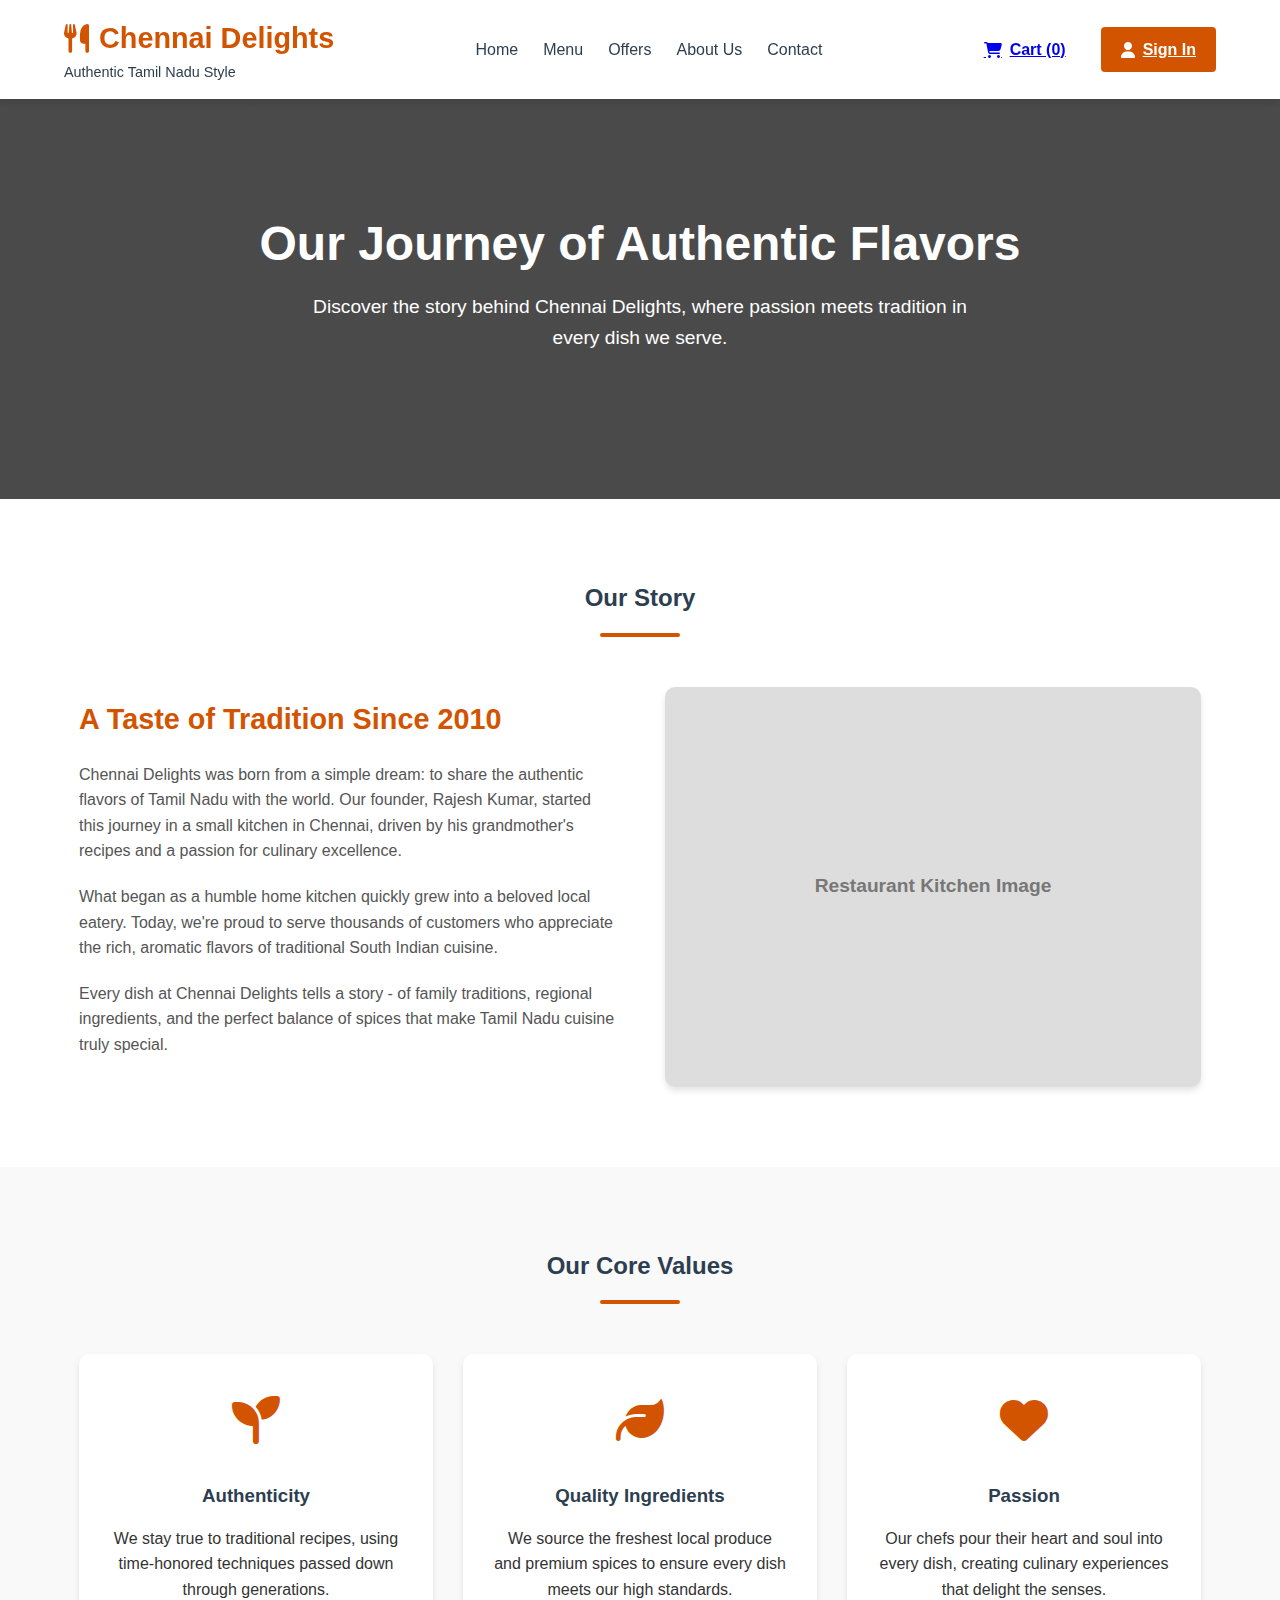
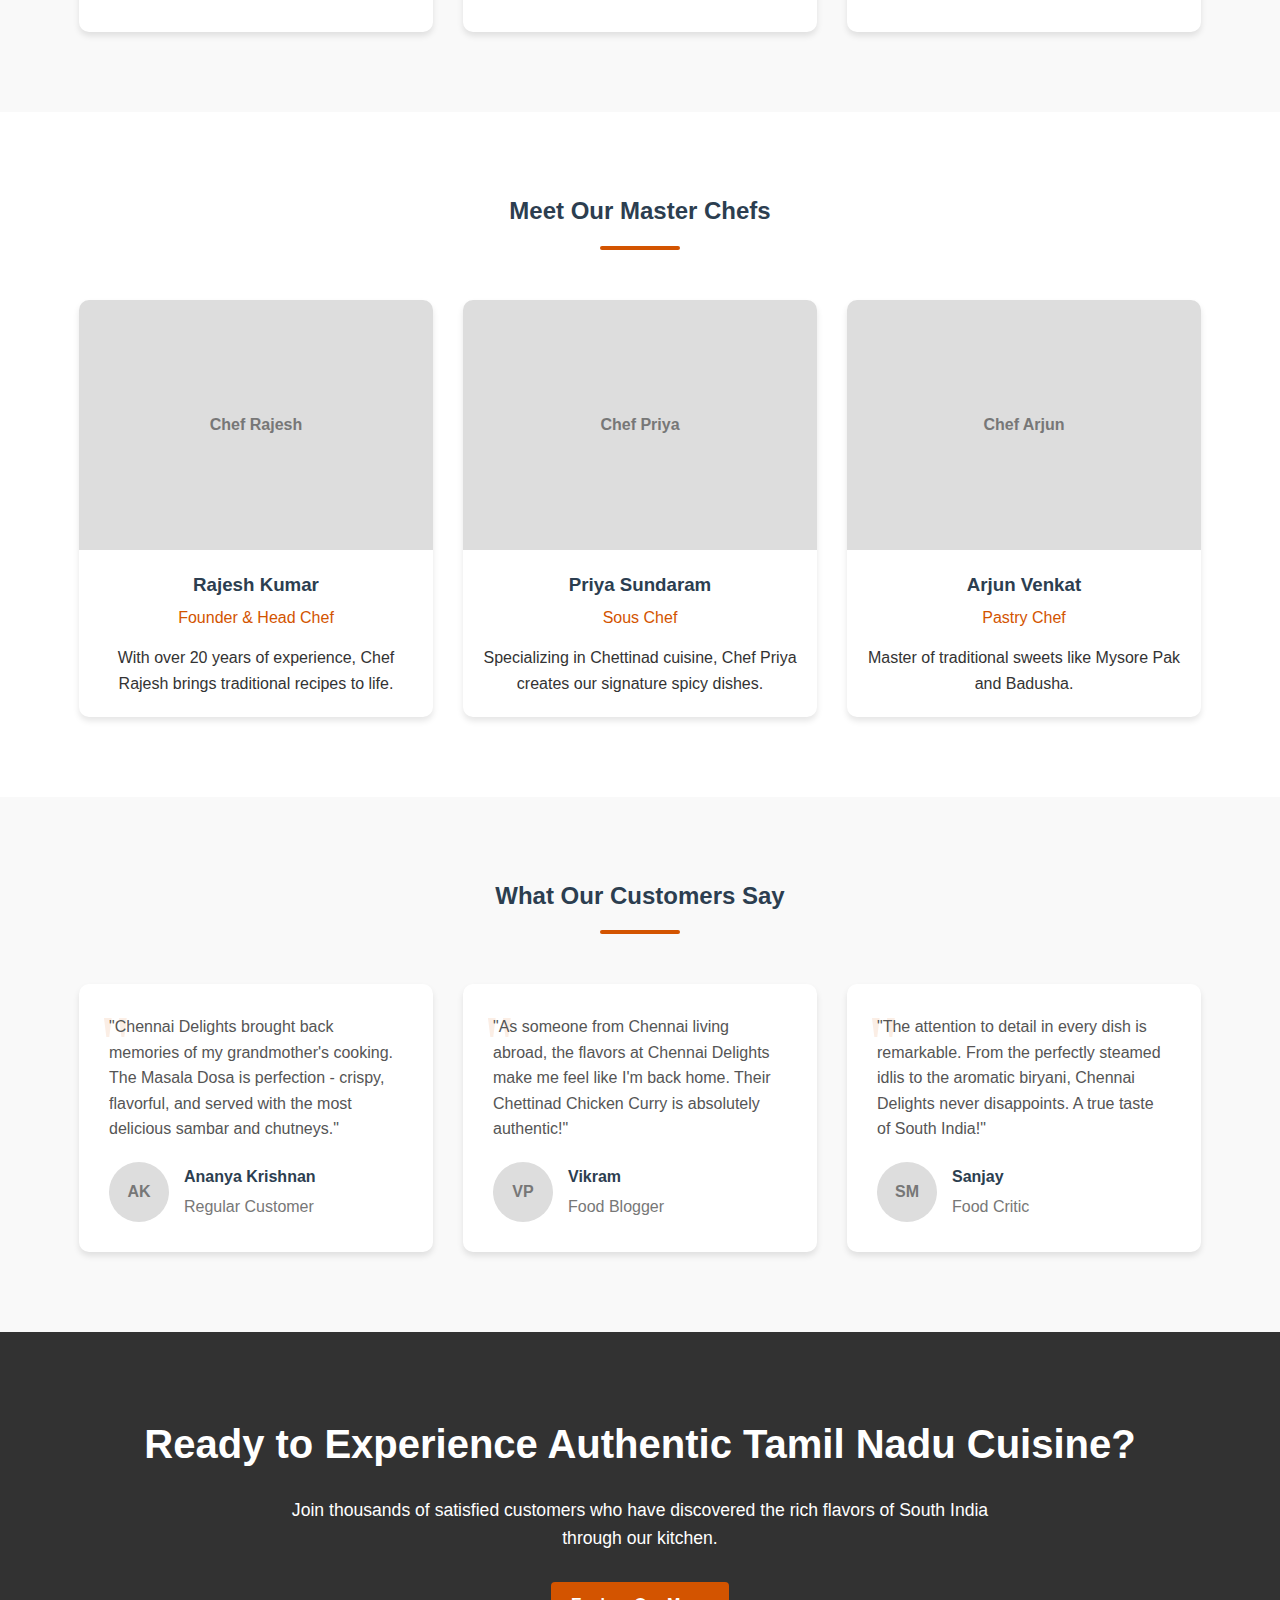
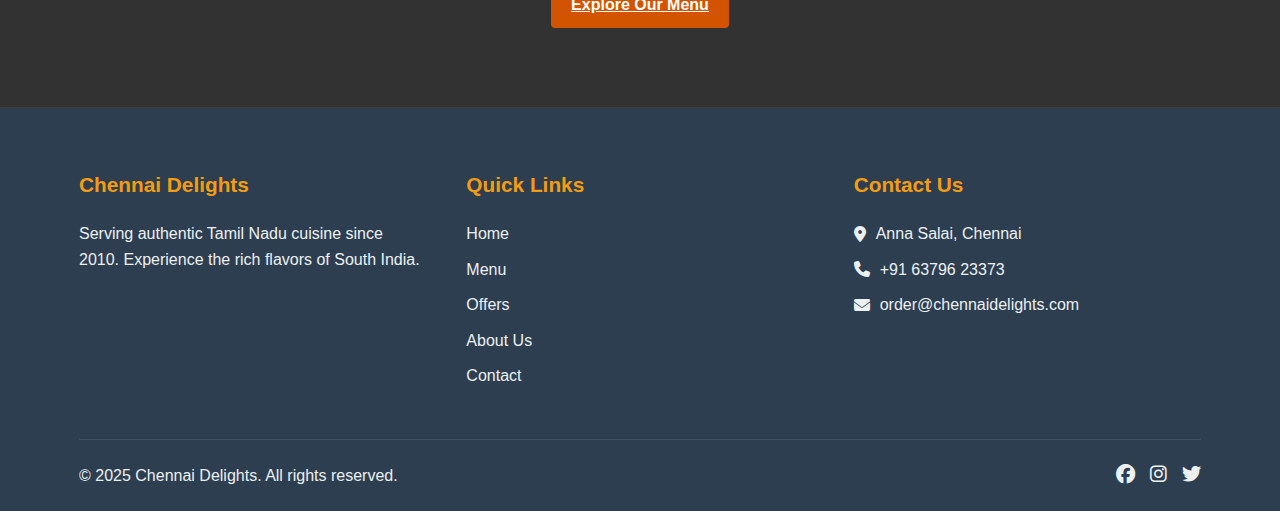
<file: delivery app/about/about.html>
<!DOCTYPE html>
<html lang="en">
<head>
    <meta charset="UTF-8">
    <meta name="viewport" content="width=device-width, initial-scale=1.0">
    <title>About Us - Chennai Delights</title>
    <link rel="stylesheet" href="https://cdnjs.cloudflare.com/ajax/libs/font-awesome/6.4.0/css/all.min.css">
    <style>
        /* Global Styles */
        :root {
            --primary-color: #d35400;
            --secondary-color: #e67e22;
            --accent-color: #f39c12;
            --dark-color: #2c3e50;
            --light-color: #ecf0f1;
            --success-color: #27ae60;
            --danger-color: #e74c3c;
            --white: #ffffff;
            --shadow: 0 4px 6px rgba(0, 0, 0, 0.1);
            --transition: all 0.3s ease;
        }

        * {
            margin: 0;
            padding: 0;
            box-sizing: border-box;
        }

        body {
            font-family: 'Poppins', sans-serif;
            line-height: 1.6;
            background-color: #f9f9f9;
            color: #333;
        }

        .container {
            width: 90%;
            max-width: 1200px;
            margin: 0 auto;
            padding: 0 15px;
        }

        .btn {
            padding: 10px 20px;
            border: none;
            border-radius: 4px;
            cursor: pointer;
            font-weight: 600;
            transition: var(--transition);
            display: inline-flex;
            align-items: center;
            gap: 8px;
        }

        .btn.primary {
            background-color: var(--primary-color);
            color: white;
        }

        .btn.primary:hover {
            background-color: var(--secondary-color);
        }

        /* Header Styles */
        header {
            background-color: var(--white);
            box-shadow: var(--shadow);
            position: sticky;
            top: 0;
            z-index: 100;
        }

        header .container {
            display: flex;
            justify-content: space-between;
            align-items: center;
            padding: 15px 0;
        }

        .logo h1 {
            color: var(--primary-color);
            font-size: 1.8rem;
            display: flex;
            align-items: center;
            gap: 10px;
        }

        .logo p {
            font-size: 0.9rem;
            color: var(--dark-color);
        }

        nav ul {
            display: flex;
            list-style: none;
            gap: 25px;
        }

        nav a {
            text-decoration: none;
            color: var(--dark-color);
            font-weight: 500;
            transition: var(--transition);
        }

        nav a:hover, nav a.active {
            color: var(--primary-color);
        }

        .header-buttons {
            display: flex;
            gap: 15px;
        }

        /* Hero Section */
        .about-hero {
            background: linear-gradient(rgba(0, 0, 0, 0.7), rgba(0, 0, 0, 0.7)), url('https://images.unsplash.com/photo-1543353071-873f17a7a088?ixlib=rb-4.0.3&ixid=M3wxMjA3fDB8MHxwaG90by1wYWdlfHx8fGVufDB8fHx8fA%3D%3D&auto=format&fit=crop&w=2070&q=80');
            background-size: cover;
            background-position: center;
            height: 400px;
            color: white;
            display: flex;
            align-items: center;
            text-align: center;
        }

        .about-hero-content {
            max-width: 800px;
            margin: 0 auto;
        }

        .about-hero-content h1 {
            font-size: 3rem;
            margin-bottom: 20px;
            line-height: 1.2;
        }

        .about-hero-content p {
            font-size: 1.2rem;
            margin-bottom: 30px;
            max-width: 700px;
            margin-left: auto;
            margin-right: auto;
        }

        /* Our Story Section */
        .our-story {
            padding: 80px 0;
            background-color: var(--white);
        }

        .section-title {
            text-align: center;
            margin-bottom: 50px;
            color: var(--dark-color);
            position: relative;
        }

        .section-title:after {
            content: '';
            display: block;
            width: 80px;
            height: 4px;
            background: var(--primary-color);
            margin: 15px auto 0;
            border-radius: 2px;
        }

        .story-content {
            display: grid;
            grid-template-columns: 1fr 1fr;
            gap: 50px;
            align-items: center;
        }

        .story-text h3 {
            color: var(--primary-color);
            margin-bottom: 20px;
            font-size: 1.8rem;
        }

        .story-text p {
            margin-bottom: 20px;
            color: #555;
        }

        .story-image {
            border-radius: 10px;
            overflow: hidden;
            box-shadow: var(--shadow);
            height: 400px;
            background: #ddd;
            display: flex;
            align-items: center;
            justify-content: center;
            font-weight: bold;
            color: #777;
            font-size: 1.2rem;
        }

        /* Values Section */
        .our-values {
            padding: 80px 0;
            background-color: #f9f9f9;
        }

        .values-grid {
            display: grid;
            grid-template-columns: repeat(auto-fit, minmax(300px, 1fr));
            gap: 30px;
        }

        .value-card {
            background: white;
            border-radius: 10px;
            padding: 30px;
            text-align: center;
            box-shadow: var(--shadow);
            transition: var(--transition);
        }

        .value-card:hover {
            transform: translateY(-10px);
        }

        .value-icon {
            font-size: 3rem;
            color: var(--primary-color);
            margin-bottom: 20px;
        }

        .value-card h3 {
            color: var(--dark-color);
            margin-bottom: 15px;
        }

        /* Team Section */
        .our-team {
            padding: 80px 0;
            background-color: var(--white);
        }

        .team-grid {
            display: grid;
            grid-template-columns: repeat(auto-fit, minmax(250px, 1fr));
            gap: 30px;
        }

        .team-member {
            background: white;
            border-radius: 10px;
            overflow: hidden;
            box-shadow: var(--shadow);
            text-align: center;
            transition: var(--transition);
        }

        .team-member:hover {
            transform: translateY(-10px);
        }

        .member-image {
            height: 250px;
            background: #ddd;
            display: flex;
            align-items: center;
            justify-content: center;
            font-weight: bold;
            color: #777;
        }

        .member-info {
            padding: 20px;
        }

        .member-info h3 {
            color: var(--dark-color);
            margin-bottom: 5px;
        }

        .member-info .position {
            color: var(--primary-color);
            font-weight: 500;
            margin-bottom: 15px;
        }

        /* Testimonials */
        .testimonials {
            padding: 80px 0;
            background-color: #f9f9f9;
        }

        .testimonial-grid {
            display: grid;
            grid-template-columns: repeat(auto-fit, minmax(350px, 1fr));
            gap: 30px;
        }

        .testimonial-card {
            background: white;
            border-radius: 10px;
            padding: 30px;
            box-shadow: var(--shadow);
            position: relative;
        }

        .testimonial-card:before {
            content: '"';
            position: absolute;
            top: 20px;
            left: 20px;
            font-size: 5rem;
            color: rgba(211, 84, 0, 0.1);
            font-family: Georgia, serif;
            line-height: 1;
        }

        .testimonial-content {
            margin-bottom: 20px;
            color: #555;
            position: relative;
            z-index: 1;
        }

        .testimonial-author {
            display: flex;
            align-items: center;
            gap: 15px;
        }

        .author-avatar {
            width: 60px;
            height: 60px;
            border-radius: 50%;
            background: #ddd;
            display: flex;
            align-items: center;
            justify-content: center;
            font-weight: bold;
            color: #777;
        }

        .author-info h4 {
            color: var(--dark-color);
            margin-bottom: 5px;
        }

        .author-info .role {
            color: #777;
        }

        /* Call to Action */
        .cta {
            padding: 80px 0;
            background: linear-gradient(rgba(0, 0, 0, 0.8), rgba(0, 0, 0, 0.8)), url('https://images.unsplash.com/photo-1513104890138-7c749659a591?ixlib=rb-4.0.3&ixid=M3wxMjA3fDB8MHxwaG90by1wYWdlfHx8fGVufDB8fHx8fA%3D%3D&auto=format&fit=crop&w=2070&q=80');
            background-size: cover;
            background-position: center;
            color: white;
            text-align: center;
        }

        .cta h2 {
            font-size: 2.5rem;
            margin-bottom: 20px;
        }

        .cta p {
            max-width: 700px;
            margin: 0 auto 30px;
            font-size: 1.1rem;
        }

        /* Footer Styles */
        footer {
            background-color: var(--dark-color);
            color: var(--light-color);
            padding: 60px 0 0;
        }

        .footer-content {
            display: grid;
            grid-template-columns: repeat(auto-fit, minmax(250px, 1fr));
            gap: 40px;
            margin-bottom: 40px;
        }

        .footer-section h3 {
            color: var(--accent-color);
            margin-bottom: 20px;
            font-size: 1.3rem;
        }

        .footer-section p {
            margin-bottom: 10px;
            display: flex;
            align-items: center;
            gap: 10px;
        }

        .footer-section ul {
            list-style: none;
        }

        .footer-section ul li {
            margin-bottom: 10px;
        }

        .footer-section ul li a {
            color: var(--light-color);
            text-decoration: none;
            transition: var(--transition);
        }

        .footer-section ul li a:hover {
            color: var(--accent-color);
        }

        .footer-bottom {
            border-top: 1px solid rgba(255, 255, 255, 0.1);
            padding: 20px 0;
            display: flex;
            justify-content: space-between;
            align-items: center;
            flex-wrap: wrap;
            gap: 20px;
        }

        .social-icons {
            display: flex;
            gap: 15px;
        }

        .social-icons a {
            color: var(--light-color);
            font-size: 1.2rem;
            transition: var(--transition);
        }

        .social-icons a:hover {
            color: var(--accent-color);
        }

        /* Responsive Design */
        @media (max-width: 992px) {
            header .container {
                flex-direction: column;
                gap: 20px;
            }
            
            nav ul {
                gap: 15px;
                flex-wrap: wrap;
                justify-content: center;
            }
            
            .about-hero-content h1 {
                font-size: 2.5rem;
            }
        }

        @media (max-width: 768px) {
            .story-content {
                grid-template-columns: 1fr;
            }
            
            .story-image {
                order: -1;
            }
            
            .about-hero {
                height: 350px;
            }
            
            .footer-bottom {
                flex-direction: column;
                text-align: center;
            }
            
            .social-icons {
                justify-content: center;
            }
        }

        @media (max-width: 576px) {
            .about-hero {
                height: 300px;
            }
            
            .about-hero-content h1 {
                font-size: 2rem;
            }
        }
    </style>
</head>
<body>
    <!-- Header Section -->
    <header>
        <div class="container">
            <div class="logo">
                <h1><i class="fas fa-utensils"></i> Chennai Delights</h1>
                <p>Authentic Tamil Nadu Style</p>
            </div>
            <nav>
                <ul>
                    <li><a href="file:///C:/Users/Tuf/Desktop/delivery%20app/home%20page/indexs.html">Home</a></li>
                    <li><a href="file:///C:/Users/Tuf/Desktop/delivery%20app/menu%20page/menu.html">Menu</a></li>
                    <li><a href="file:///C:/Users/Tuf/Desktop/delivery%20app/offer%20page/offers.html">Offers</a></li>
                    <li><a href="file:///C:/Users/Tuf/Desktop/delivery%20app/about/about.html" class="active">About Us</a></li>
                    <li><a href="file:///C:/Users/Tuf/Desktop/delivery%20app/contact%20page/contact.html">Contact</a></li>
                </ul>
            </nav>
            <div class="header-buttons">
                <a href="file:///C:/Users/Tuf/Desktop/delivery%20app/cart%20page/cart.html" class="btn">
                    <i class="fas fa-shopping-cart"></i> Cart (0)
                </a>
                <a href="file:///C:/Users/Tuf/Desktop/delivery%20app/login/index.html" class="btn primary">
                    <i class="fas fa-user"></i> Sign In
                </a>
            </div>
        </div>
    </header>

    <!-- Hero Section -->
    <section class="about-hero">
        <div class="container">
            <div class="about-hero-content">
                <h1>Our Journey of Authentic Flavors</h1>
                <p>Discover the story behind Chennai Delights, where passion meets tradition in every dish we serve.</p>
            </div>
        </div>
    </section>

    <!-- Our Story Section -->
    <section class="our-story">
        <div class="container">
            <h2 class="section-title">Our Story</h2>
            <div class="story-content">
                <div class="story-text">
                    <h3>A Taste of Tradition Since 2010</h3>
                    <p>Chennai Delights was born from a simple dream: to share the authentic flavors of Tamil Nadu with the world. Our founder, Rajesh Kumar, started this journey in a small kitchen in Chennai, driven by his grandmother's recipes and a passion for culinary excellence.</p>
                    <p>What began as a humble home kitchen quickly grew into a beloved local eatery. Today, we're proud to serve thousands of customers who appreciate the rich, aromatic flavors of traditional South Indian cuisine.</p>
                    <p>Every dish at Chennai Delights tells a story - of family traditions, regional ingredients, and the perfect balance of spices that make Tamil Nadu cuisine truly special.</p>
                </div>
                <div class="story-image">
                    Restaurant Kitchen Image
                </div>
            </div>
        </div>
    </section>

    <!-- Our Values Section -->
    <section class="our-values">
        <div class="container">
            <h2 class="section-title">Our Core Values</h2>
            <div class="values-grid">
                <div class="value-card">
                    <div class="value-icon">
                        <i class="fas fa-seedling"></i>
                    </div>
                    <h3>Authenticity</h3>
                    <p>We stay true to traditional recipes, using time-honored techniques passed down through generations.</p>
                </div>
                <div class="value-card">
                    <div class="value-icon">
                        <i class="fas fa-leaf"></i>
                    </div>
                    <h3>Quality Ingredients</h3>
                    <p>We source the freshest local produce and premium spices to ensure every dish meets our high standards.</p>
                </div>
                <div class="value-card">
                    <div class="value-icon">
                        <i class="fas fa-heart"></i>
                    </div>
                    <h3>Passion</h3>
                    <p>Our chefs pour their heart and soul into every dish, creating culinary experiences that delight the senses.</p>
                </div>
            </div>
        </div>
    </section>

    <!-- Our Team Section -->
    <section class="our-team">
        <div class="container">
            <h2 class="section-title">Meet Our Master Chefs</h2>
            <div class="team-grid">
                <div class="team-member">
                    <div class="member-image">
                        Chef Rajesh
                    </div>
                    <div class="member-info">
                        <h3>Rajesh Kumar</h3>
                        <div class="position">Founder & Head Chef</div>
                        <p>With over 20 years of experience, Chef Rajesh brings traditional recipes to life.</p>
                    </div>
                </div>
                <div class="team-member">
                    <div class="member-image">
                        Chef Priya
                    </div>
                    <div class="member-info">
                        <h3>Priya Sundaram</h3>
                        <div class="position">Sous Chef</div>
                        <p>Specializing in Chettinad cuisine, Chef Priya creates our signature spicy dishes.</p>
                    </div>
                </div>
                <div class="team-member">
                    <div class="member-image">
                        Chef Arjun
                    </div>
                    <div class="member-info">
                        <h3>Arjun Venkat</h3>
                        <div class="position">Pastry Chef</div>
                        <p>Master of traditional sweets like Mysore Pak and Badusha.</p>
                    </div>
                </div>
            </div>
        </div>
    </section>

    <!-- Testimonials Section -->
    <section class="testimonials">
        <div class="container">
            <h2 class="section-title">What Our Customers Say</h2>
            <div class="testimonial-grid">
                <div class="testimonial-card">
                    <div class="testimonial-content">
                        "Chennai Delights brought back memories of my grandmother's cooking. The Masala Dosa is perfection - crispy, flavorful, and served with the most delicious sambar and chutneys."
                    </div>
                    <div class="testimonial-author">
                        <div class="author-avatar">
                            AK
                        </div>
                        <div class="author-info">
                            <h4>Ananya Krishnan</h4>
                            <div class="role">Regular Customer</div>
                        </div>
                    </div>
                </div>
                <div class="testimonial-card">
                    <div class="testimonial-content">
                        "As someone from Chennai living abroad, the flavors at Chennai Delights make me feel like I'm back home. Their Chettinad Chicken Curry is absolutely authentic!"
                    </div>
                    <div class="testimonial-author">
                        <div class="author-avatar">
                            VP
                        </div>
                        <div class="author-info">
                            <h4>Vikram </h4>
                            <div class="role">Food Blogger</div>
                        </div>
                    </div>
                </div>
                <div class="testimonial-card">
                    <div class="testimonial-content">
                        "The attention to detail in every dish is remarkable. From the perfectly steamed idlis to the aromatic biryani, Chennai Delights never disappoints. A true taste of South India!"
                    </div>
                    <div class="testimonial-author">
                        <div class="author-avatar">
                            SM
                        </div>
                        <div class="author-info">
                            <h4>Sanjay</h4>
                            <div class="role">Food Critic</div>
                        </div>
                    </div>
                </div>
            </div>
        </div>
    </section>

    <!-- Call to Action -->
    <section class="cta">
        <div class="container">
            <h2>Ready to Experience Authentic Tamil Nadu Cuisine?</h2>
            <p>Join thousands of satisfied customers who have discovered the rich flavors of South India through our kitchen.</p>
            <a href="file:///C:/Users/Tuf/Desktop/delivery%20app/menu%20page/menu.html" class="btn primary">Explore Our Menu</a>
        </div>
    </section>

    <!-- Footer Section -->
    <footer>
        <div class="container">
            <div class="footer-content">
                <div class="footer-section">
                    <h3>Chennai Delights</h3>
                    <p>Serving authentic Tamil Nadu cuisine since 2010. Experience the rich flavors of South India.</p>
                </div>
                <div class="footer-section">
                    <h3>Quick Links</h3>
                    <ul>
                      <li><a href="file:///C:/Users/Tuf/Desktop/delivery%20app/home%20page/indexs.html">Home</a></li>
                        <li><a href="file:///C:/Users/Tuf/Desktop/delivery%20app/menu%20page/menu.html">Menu</a></li>
                        <li><a href="file:///C:/Users/Tuf/Desktop/delivery%20app/offer%20page/offers.html">Offers</a></li>
                        <li><a href="file:///C:/Users/Tuf/Desktop/delivery%20app/about/about.html">About Us</a></li>
                        <li><a href="file:///C:/Users/Tuf/Desktop/delivery%20app/contact%20page/contact.html">Contact</a></li>
                    </ul>
                </div>
                <div class="footer-section">
                    <h3>Contact Us</h3>
                    <p><i class="fas fa-map-marker-alt"></i> Anna Salai, Chennai</p>
                    <p><i class="fas fa-phone"></i> +91 63796 23373</p>
                    <p><i class="fas fa-envelope"></i> order@chennaidelights.com</p>
                </div>
            </div>
            <div class="footer-bottom">
                <p>&copy; 2025 Chennai Delights. All rights reserved.</p>
                <div class="social-icons">
                    <a href="#"><i class="fab fa-facebook"></i></a>
                    <a href="#"><i class="fab fa-instagram"></i></a>
                    <a href="#"><i class="fab fa-twitter"></i></a>
                </div>
            </div>
        </div>
    </footer>

    <script>
        // JavaScript for the About page
        document.addEventListener('DOMContentLoaded', function() {
            // Set active link in navigation
            const currentPage = window.location.pathname.split('/').pop();
            const navLinks = document.querySelectorAll('nav a');
            
            navLinks.forEach(link => {
                if (link.getAttribute('href') === currentPage) {
                    link.classList.add('active');
                } else {
                    link.classList.remove('active');
                }
            });
            
            // Animation for team members
            const teamMembers = document.querySelectorAll('.team-member');
            
            teamMembers.forEach(member => {
                member.addEventListener('mouseenter', () => {
                    member.style.transform = 'translateY(-10px)';
                });
                
                member.addEventListener('mouseleave', () => {
                    member.style.transform = 'translateY(0)';
                });
            });
        });
    </script>
</body>
</html>
</file>
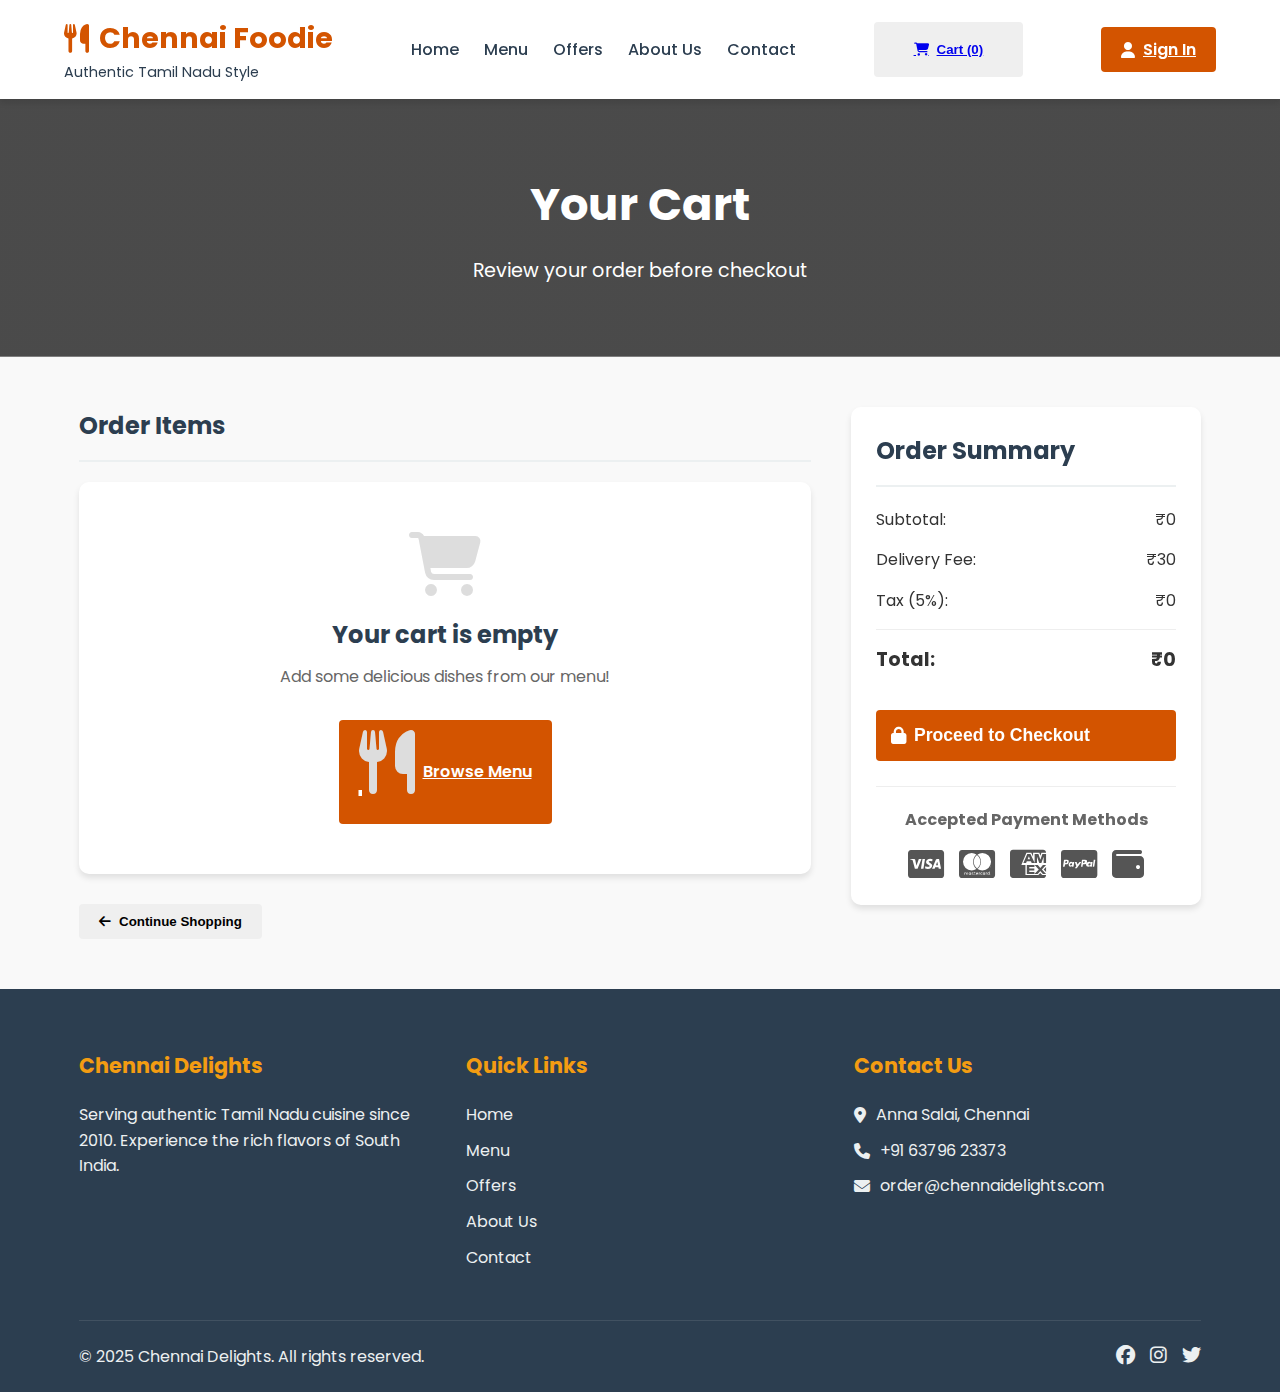
<file: delivery app/cart page/cart.html>
<!DOCTYPE html>
<html lang="en">
<head>
    <meta charset="UTF-8">
    <meta name="viewport" content="width=device-width, initial-scale=1.0">
    <title>Chennai Delights - Your Cart</title>
    <link rel="stylesheet" href="cart.css">
    <link rel="stylesheet" href="https://cdnjs.cloudflare.com/ajax/libs/font-awesome/6.4.0/css/all.min.css">
    <link href="https://fonts.googleapis.com/css2?family=Poppins:wght@300;400;500;600;700&display=swap" rel="stylesheet">
</head>
<body>
    <!-- Header Section -->
    <header>
        <div class="container">
            <div class="logo">
                <h1><i class="fas fa-utensils"></i> Chennai Foodie</h1>
                <p>Authentic Tamil Nadu Style</p>
            </div>
            <nav>
                <ul>
                    <li><a href="file:///C:/Users/Tuf/Desktop/delivery%20app/home%20page/indexs.html">Home</a></li>
                    <li><a href="file:///C:/Users/Tuf/Desktop/delivery%20app/menu%20page/menu.html">Menu</a></li>
                    <li><a href="file:///C:/Users/Tuf/Desktop/delivery%20app/offer%20page/offers.html">Offers</a></li>
                    <li><a href="file:///C:/Users/Tuf/Desktop/delivery%20app/about/about.html">About Us</a></li>
                    <li><a href="file:///C:/Users/Tuf/Desktop/delivery%20app/contact%20page/contact.html">Contact</a></li>
                </ul>
            </nav>
            <button class="btn" onclick="window.location.href='/cart';">
         <a href="file:///C:/Users/Tuf/Desktop/delivery%20app/cart%20page/cart.html" class="btn">
  <i class="fas fa-shopping-cart"></i> Cart (0)
</a>

           </button> 
               <a href="file:///C:/Users/Tuf/Desktop/delivery%20app/login/index.html " class="btn primary">
               <i class="fas fa-user"></i> Sign In</a>
            </div>
        </div>
    </header>

    <!-- Cart Header -->
    <section class="cart-header">
        <div class="container">
            <h1>Your Cart</h1>
            <p>Review your order before checkout</p>
        </div>
    </section>

    <!-- Cart Content -->
    <section class="cart-content">
        <div class="container">
            <div class="cart-container">
                <!-- Cart Items Column -->
                <div class="cart-items-column">
                    <h2>Order Items</h2>
                    
                    <div id="cart-items">
                        <!-- Cart items will be loaded by JavaScript -->
                    </div>
                    
                    <div class="cart-actions">
                        <button class="btn" onclick="window.location.href='menu.html'">
                            <i class="fas fa-arrow-left"></i> Continue Shopping
                        </button>
                    </div>
                </div>
                
                <!-- Order Summary Column -->
                <div class="order-summary-column">
                    <div class="summary-card">
                        <h2>Order Summary</h2>
                        
                        <div class="summary-details">
                            <div class="summary-row">
                                <span>Subtotal:</span>
                                <span id="cart-subtotal">₹0</span>
                            </div>
                            <div class="summary-row">
                                <span>Delivery Fee:</span>
                                <span>₹30</span>
                            </div>
                            <div class="summary-row">
                                <span>Tax (5%):</span>
                                <span id="tax-amount">₹0</span>
                            </div>
                            <div class="summary-row total">
                                <span>Total:</span>
                                <span id="cart-total">₹30</span>
                            </div>
                        </div>
                        
                        <button class="btn primary checkout-btn" id="checkout-button">
                            <i class="fas fa-lock"></i> Proceed to Checkout
                        </button>
                        
                        <div class="payment-options">
                            <h3>Accepted Payment Methods</h3>
                            <div class="payment-icons">
                                <i class="fab fa-cc-visa"></i>
                                <i class="fab fa-cc-mastercard"></i>
                                <i class="fab fa-cc-amex"></i>
                                <i class="fab fa-cc-paypal"></i>
                                <i class="fas fa-wallet"></i>
                            </div>
                        </div>
                    </div>
                </div>
            </div>
        </div>
    </section>

    <!-- Footer Section -->
    <footer>
        <div class="container">
            <div class="footer-content">
                <div class="footer-section">
                    <h3>Chennai Delights</h3>
                    <p>Serving authentic Tamil Nadu cuisine since 2010. Experience the rich flavors of South India.</p>
                </div>
                <div class="footer-section">
                    <h3>Quick Links</h3>
                    <ul>
                         <li><a href="file:///C:/Users/Tuf/Desktop/delivery%20app/home%20page/indexs.html">Home</a></li>
                    <li><a href="file:///C:/Users/Tuf/Desktop/delivery%20app/menu%20page/menu.html">Menu</a></li>
                    <li><a href="file:///C:/Users/Tuf/Desktop/delivery%20app/offer%20page/offers.html">Offers</a></li>
                    <li><a href="file:///C:/Users/Tuf/Desktop/delivery%20app/about/about.html">About Us</a></li>
                    <li><a href="file:///C:/Users/Tuf/Desktop/delivery%20app/contact%20page/contact.html">Contact</a></li>
                    </ul>
                </div>
                <div class="footer-section">
                    <h3>Contact Us</h3>
                    <p><i class="fas fa-map-marker-alt"></i> Anna Salai, Chennai</p>
                    <p><i class="fas fa-phone"></i> +91 63796 23373</p>
                    <p><i class="fas fa-envelope"></i> order@chennaidelights.com</p>
                </div>
            </div>
            <div class="footer-bottom">
                <p>&copy; 2025 Chennai Delights. All rights reserved.</p>
                <div class="social-icons">
                    <a href="#"><i class="fab fa-facebook"></i></a>
                    <a href="#"><i class="fab fa-instagram"></i></a>
                    <a href="#"><i class="fab fa-twitter"></i></a>
                </div>
            </div>
        </div>
    </footer>

    <script src="cart.js"></script>
</body>
</html>
</file>
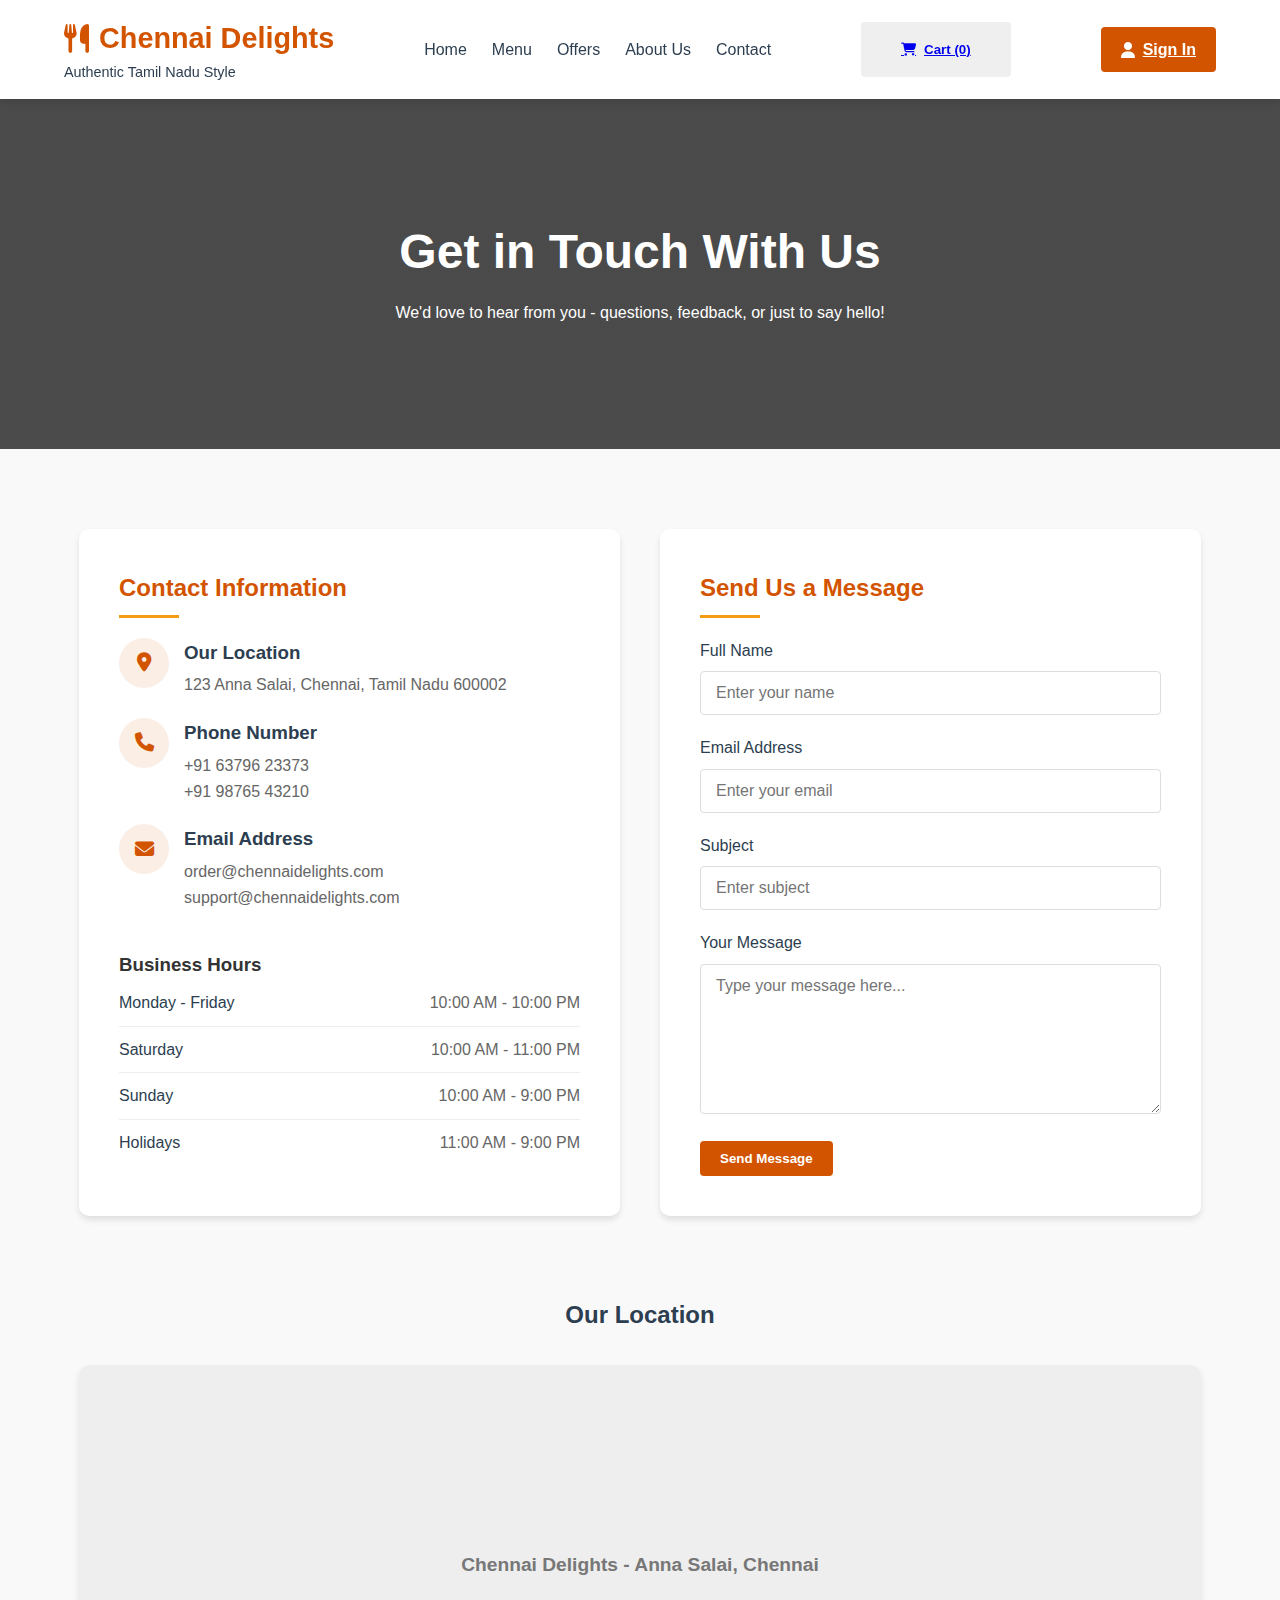
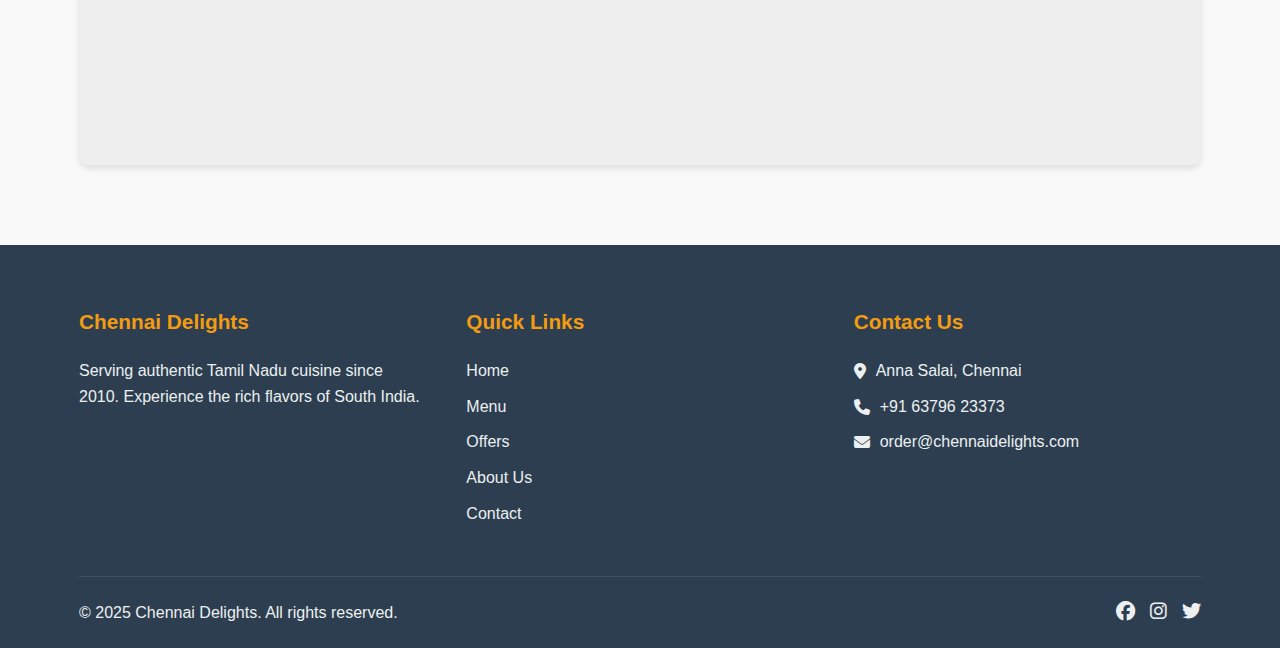
<file: delivery app/contact page/contact.html>
<!DOCTYPE html>
<html lang="en">
<head>
    <meta charset="UTF-8">
    <meta name="viewport" content="width=device-width, initial-scale=1.0">
    <title>Contact Us - Chennai Delights</title>
    <link rel="stylesheet" href="https://cdnjs.cloudflare.com/ajax/libs/font-awesome/6.4.0/css/all.min.css">
    <style>
        /* Global Styles */
        :root {
            --primary-color: #d35400;
            --secondary-color: #e67e22;
            --accent-color: #f39c12;
            --dark-color: #2c3e50;
            --light-color: #ecf0f1;
            --success-color: #27ae60;
            --danger-color: #e74c3c;
            --white: #ffffff;
            --shadow: 0 4px 6px rgba(0, 0, 0, 0.1);
            --transition: all 0.3s ease;
        }

        * {
            margin: 0;
            padding: 0;
            box-sizing: border-box;
        }

        body {
            font-family: 'Poppins', sans-serif;
            line-height: 1.6;
            background-color: #f9f9f9;
            color: #333;
        }

        .container {
            width: 90%;
            max-width: 1200px;
            margin: 0 auto;
            padding: 0 15px;
        }

        .btn {
            padding: 10px 20px;
            border: none;
            border-radius: 4px;
            cursor: pointer;
            font-weight: 600;
            transition: var(--transition);
            display: inline-flex;
            align-items: center;
            gap: 8px;
        }

        .btn.primary {
            background-color: var(--primary-color);
            color: white;
        }

        .btn.primary:hover {
            background-color: var(--secondary-color);
        }

        /* Header Styles */
        header {
            background-color: var(--white);
            box-shadow: var(--shadow);
            position: sticky;
            top: 0;
            z-index: 100;
        }

        header .container {
            display: flex;
            justify-content: space-between;
            align-items: center;
            padding: 15px 0;
        }

        .logo h1 {
            color: var(--primary-color);
            font-size: 1.8rem;
            display: flex;
            align-items: center;
            gap: 10px;
        }

        .logo p {
            font-size: 0.9rem;
            color: var(--dark-color);
        }

        nav ul {
            display: flex;
            list-style: none;
            gap: 25px;
        }

        nav a {
            text-decoration: none;
            color: var(--dark-color);
            font-weight: 500;
            transition: var(--transition);
        }

        nav a:hover, nav a.active {
            color: var(--primary-color);
        }

        .header-buttons {
            display: flex;
            gap: 15px;
        }

        /* Contact Hero */
        .contact-hero {
            background: linear-gradient(rgba(0, 0, 0, 0.7), rgba(0, 0, 0, 0.7)), url('https://images.unsplash.com/photo-1552566626-52f8b828add9?ixlib=rb-4.0.3&ixid=M3wxMjA3fDB8MHxwaG90by1wYWdlfHx8fGVufDB8fHx8fA%3D%3D&auto=format&fit=crop&w=2070&q=80');
            background-size: cover;
            background-position: center;
            height: 350px;
            color: white;
            display: flex;
            align-items: center;
            text-align: center;
        }

        .contact-hero-content h1 {
            font-size: 3rem;
            margin-bottom: 20px;
            line-height: 1.2;
        }

        /* Contact Content */
        .contact-content {
            padding: 80px 0;
        }

        .contact-container {
            display: grid;
            grid-template-columns: repeat(auto-fit, minmax(300px, 1fr));
            gap: 40px;
        }

        .contact-info {
            background-color: white;
            border-radius: 10px;
            padding: 40px;
            box-shadow: var(--shadow);
        }

        .contact-info h2 {
            color: var(--primary-color);
            margin-bottom: 30px;
            position: relative;
        }

        .contact-info h2:after {
            content: '';
            position: absolute;
            left: 0;
            bottom: -10px;
            width: 60px;
            height: 3px;
            background-color: var(--accent-color);
        }

        .contact-details {
            margin-bottom: 30px;
        }

        .contact-item {
            display: flex;
            gap: 15px;
            margin-bottom: 20px;
            align-items: flex-start;
        }

        .contact-icon {
            width: 50px;
            height: 50px;
            background-color: rgba(211, 84, 0, 0.1);
            border-radius: 50%;
            display: flex;
            align-items: center;
            justify-content: center;
            color: var(--primary-color);
            font-size: 1.2rem;
        }

        .contact-text h3 {
            color: var(--dark-color);
            margin-bottom: 5px;
        }

        .contact-text p {
            color: #666;
        }

        .business-hours {
            margin-top: 40px;
        }

        .hours-list {
            list-style: none;
        }

        .hours-list li {
            display: flex;
            justify-content: space-between;
            padding: 10px 0;
            border-bottom: 1px solid #eee;
        }

        .hours-list li:last-child {
            border-bottom: none;
        }

        .day {
            color: var(--dark-color);
            font-weight: 500;
        }

        .hours {
            color: #666;
        }

        /* Contact Form */
        .contact-form {
            background-color: white;
            border-radius: 10px;
            padding: 40px;
            box-shadow: var(--shadow);
        }

        .contact-form h2 {
            color: var(--primary-color);
            margin-bottom: 30px;
            position: relative;
        }

        .contact-form h2:after {
            content: '';
            position: absolute;
            left: 0;
            bottom: -10px;
            width: 60px;
            height: 3px;
            background-color: var(--accent-color);
        }

        .form-group {
            margin-bottom: 20px;
        }

        .form-group label {
            display: block;
            margin-bottom: 8px;
            font-weight: 500;
            color: var(--dark-color);
        }

        .form-group input,
        .form-group textarea {
            width: 100%;
            padding: 12px 15px;
            border: 1px solid #ddd;
            border-radius: 4px;
            font-family: 'Poppins', sans-serif;
            font-size: 1rem;
            transition: var(--transition);
        }

        .form-group input:focus,
        .form-group textarea:focus {
            border-color: var(--primary-color);
            outline: none;
            box-shadow: 0 0 0 2px rgba(211, 84, 0, 0.2);
        }

        .form-group textarea {
            height: 150px;
            resize: vertical;
        }

        /* Map Section */
        .map-section {
            padding: 0 0 80px;
        }

        .map-container {
            height: 400px;
            border-radius: 10px;
            overflow: hidden;
            box-shadow: var(--shadow);
        }

        .map-placeholder {
            height: 100%;
            background-color: #eee;
            display: flex;
            align-items: center;
            justify-content: center;
            color: #777;
            font-weight: bold;
            font-size: 1.2rem;
        }

        /* Footer Styles */
        footer {
            background-color: var(--dark-color);
            color: var(--light-color);
            padding: 60px 0 0;
        }

        .footer-content {
            display: grid;
            grid-template-columns: repeat(auto-fit, minmax(250px, 1fr));
            gap: 40px;
            margin-bottom: 40px;
        }

        .footer-section h3 {
            color: var(--accent-color);
            margin-bottom: 20px;
            font-size: 1.3rem;
        }

        .footer-section p {
            margin-bottom: 10px;
            display: flex;
            align-items: center;
            gap: 10px;
        }

        .footer-section ul {
            list-style: none;
        }

        .footer-section ul li {
            margin-bottom: 10px;
        }

        .footer-section ul li a {
            color: var(--light-color);
            text-decoration: none;
            transition: var(--transition);
        }

        .footer-section ul li a:hover {
            color: var(--accent-color);
        }

        .footer-bottom {
            border-top: 1px solid rgba(255, 255, 255, 0.1);
            padding: 20px 0;
            display: flex;
            justify-content: space-between;
            align-items: center;
            flex-wrap: wrap;
            gap: 20px;
        }

        .social-icons {
            display: flex;
            gap: 15px;
        }

        .social-icons a {
            color: var(--light-color);
            font-size: 1.2rem;
            transition: var(--transition);
        }

        .social-icons a:hover {
            color: var(--accent-color);
        }

        /* Responsive Design */
        @media (max-width: 992px) {
            header .container {
                flex-direction: column;
                gap: 20px;
            }
            
            nav ul {
                gap: 15px;
                flex-wrap: wrap;
                justify-content: center;
            }
            
            .contact-hero-content h1 {
                font-size: 2.5rem;
            }
        }

        @media (max-width: 768px) {
            .contact-hero {
                height: 300px;
            }
            
            .footer-bottom {
                flex-direction: column;
                text-align: center;
            }
            
            .social-icons {
                justify-content: center;
            }
        }

        @media (max-width: 576px) {
            .contact-hero {
                height: 250px;
            }
            
            .contact-hero-content h1 {
                font-size: 2rem;
            }
            
            .contact-info, .contact-form {
                padding: 25px;
            }
        }
    </style>
</head>
<body>
    <!-- Header Section -->
    <header>
        <div class="container">
            <div class="logo">
                <h1><i class="fas fa-utensils"></i> Chennai Delights</h1>
                <p>Authentic Tamil Nadu Style</p>
            </div>
            <nav>
                <ul>
                   <li><a href="file:///C:/Users/Tuf/Desktop/delivery%20app/home%20page/indexs.html">Home</a></li>
                    <li><a href="file:///C:/Users/Tuf/Desktop/delivery%20app/menu%20page/menu.html">Menu</a></li>
                    <li><a href="file:///C:/Users/Tuf/Desktop/delivery%20app/offer%20page/offers.html">Offers</a></li>
                    <li><a href="file:///C:/Users/Tuf/Desktop/delivery%20app/about/about.html">About Us</a></li>
                    <li><a href="file:///C:/Users/Tuf/Desktop/delivery%20app/contact%20page/contact.html">Contact</a></li>
                </ul>
            </nav>
            <button class="btn" onclick="window.location.href='/cart';">
         <a href="file:///C:/Users/Tuf/Desktop/delivery%20app/cart%20page/cart.html" class="btn">
  <i class="fas fa-shopping-cart"></i> Cart (0)
</a>

           </button> 
               <a href="file:///C:/Users/Tuf/Desktop/delivery%20app/login/index.html " class="btn primary">
               <i class="fas fa-user"></i> Sign In</a>
            </div>
        </div>
    </header>

    <!-- Contact Hero -->
    <section class="contact-hero">
        <div class="container">
            <div class="contact-hero-content">
                <h1>Get in Touch With Us</h1>
                <p>We'd love to hear from you - questions, feedback, or just to say hello!</p>
            </div>
        </div>
    </section>

    <!-- Contact Content -->
    <section class="contact-content">
        <div class="container">
            <div class="contact-container">
                <!-- Contact Information -->
                <div class="contact-info">
                    <h2>Contact Information</h2>
                    
                    <div class="contact-details">
                        <div class="contact-item">
                            <div class="contact-icon">
                                <i class="fas fa-map-marker-alt"></i>
                            </div>
                            <div class="contact-text">
                                <h3>Our Location</h3>
                                <p>123 Anna Salai, Chennai, Tamil Nadu 600002</p>
                            </div>
                        </div>
                        
                        <div class="contact-item">
                            <div class="contact-icon">
                                <i class="fas fa-phone"></i>
                            </div>
                            <div class="contact-text">
                                <h3>Phone Number</h3>
                                <p>+91 63796 23373</p>
                                <p>+91 98765 43210</p>
                            </div>
                        </div>
                        
                        <div class="contact-item">
                            <div class="contact-icon">
                                <i class="fas fa-envelope"></i>
                            </div>
                            <div class="contact-text">
                                <h3>Email Address</h3>
                                <p>order@chennaidelights.com</p>
                                <p>support@chennaidelights.com</p>
                            </div>
                        </div>
                    </div>
                    
                    <div class="business-hours">
                        <h3>Business Hours</h3>
                        <ul class="hours-list">
                            <li>
                                <span class="day">Monday - Friday</span>
                                <span class="hours">10:00 AM - 10:00 PM</span>
                            </li>
                            <li>
                                <span class="day">Saturday</span>
                                <span class="hours">10:00 AM - 11:00 PM</span>
                            </li>
                            <li>
                                <span class="day">Sunday</span>
                                <span class="hours">10:00 AM - 9:00 PM</span>
                            </li>
                            <li>
                                <span class="day">Holidays</span>
                                <span class="hours">11:00 AM - 9:00 PM</span>
                            </li>
                        </ul>
                    </div>
                </div>
                
                <!-- Contact Form -->
                <div class="contact-form">
                    <h2>Send Us a Message</h2>
                    <form id="contactForm">
                        <div class="form-group">
                            <label for="name">Full Name</label>
                            <input type="text" id="name" name="name" required placeholder="Enter your name">
                        </div>
                        
                        <div class="form-group">
                            <label for="email">Email Address</label>
                            <input type="email" id="email" name="email" required placeholder="Enter your email">
                        </div>
                        
                        <div class="form-group">
                            <label for="subject">Subject</label>
                            <input type="text" id="subject" name="subject" required placeholder="Enter subject">
                        </div>
                        
                        <div class="form-group">
                            <label for="message">Your Message</label>
                            <textarea id="message" name="message" required placeholder="Type your message here..."></textarea>
                        </div>
                        
                        <button type="submit" class="btn primary">Send Message</button>
                    </form>
                </div>
            </div>
        </div>
    </section>
    
    <!-- Map Section -->
    <section class="map-section">
        <div class="container">
            <h2 style="text-align: center; margin-bottom: 30px; color: var(--dark-color);">Our Location</h2>
            <div class="map-container">
                <div class="map-placeholder">
                    Chennai Delights - Anna Salai, Chennai
                </div>
                <!-- In a real implementation, you would embed a Google Maps iframe here -->
            </div>
        </div>
    </section>

    <!-- Footer Section -->
    <footer>
        <div class="container">
            <div class="footer-content">
                <div class="footer-section">
                    <h3>Chennai Delights</h3>
                    <p>Serving authentic Tamil Nadu cuisine since 2010. Experience the rich flavors of South India.</p>
                </div>
                <div class="footer-section">
                    <h3>Quick Links</h3>
                    <ul>
                        <li><a href="file:///C:/Users/Tuf/Desktop/delivery%20app/home%20page/indexs.html">Home</a></li>
                        <li><a href="file:///C:/Users/Tuf/Desktop/delivery%20app/menu%20page/menu.html">Menu</a></li>
                        <li><a href="file:///C:/Users/Tuf/Desktop/delivery%20app/offer%20page/offers.html">Offers</a></li>
                        <li><a href="file:///C:/Users/Tuf/Desktop/delivery%20app/about/about.html">About Us</a></li>
                        <li><a href="file:///C:/Users/Tuf/Desktop/delivery%20app/contact%20page/contact.html">Contact</a></li>
                    </ul>
                </div>
                <div class="footer-section">
                    <h3>Contact Us</h3>
                    <p><i class="fas fa-map-marker-alt"></i> Anna Salai, Chennai</p>
                    <p><i class="fas fa-phone"></i> +91 63796 23373</p>
                    <p><i class="fas fa-envelope"></i> order@chennaidelights.com</p>
                </div>
            </div>
            <div class="footer-bottom">
                <p>&copy; 2025 Chennai Delights. All rights reserved.</p>
                <div class="social-icons">
                    <a href="#"><i class="fab fa-facebook"></i></a>
                    <a href="#"><i class="fab fa-instagram"></i></a>
                    <a href="#"><i class="fab fa-twitter"></i></a>
                </div>
            </div>
        </div>
    </footer>

    <script>
        document.addEventListener('DOMContentLoaded', function() {
            // Form submission handling
            const contactForm = document.getElementById('contactForm');
            
            if (contactForm) {
                contactForm.addEventListener('submit', function(e) {
                    e.preventDefault();
                    
                    // Form validation
                    const name = document.getElementById('name').value;
                    const email = document.getElementById('email').value;
                    const subject = document.getElementById('subject').value;
                    const message = document.getElementById('message').value;
                    
                    if (!name || !email || !subject || !message) {
                        alert('Please fill in all fields');
                        return;
                    }
                    
                    // Simple email validation
                    const emailRegex = /^[^\s@]+@[^\s@]+\.[^\s@]+$/;
                    if (!emailRegex.test(email)) {
                        alert('Please enter a valid email address');
                        return;
                    }
                    
                    // In a real implementation, you would send the form data to a server here
                    // For this example, we'll just show a success message
                    
                    // Show success message
                    showNotification('Your message has been sent successfully!');
                    
                    // Reset form
                    contactForm.reset();
                });
            }
            
            // Show notification function
            function showNotification(message) {
                // Create notification element
                const notification = document.createElement('div');
                notification.className = 'notification';
                notification.textContent = message;
                notification.style.cssText = `
                    position: fixed;
                    bottom: 20px;
                    right: 20px;
                    padding: 15px 25px;
                    background-color: var(--success-color);
                    color: white;
                    border-radius: 4px;
                    box-shadow: var(--shadow);
                    z-index: 1000;
                    animation: fadeIn 0.3s, fadeOut 0.3s 2.7s;
                `;
                
                document.body.appendChild(notification);
                
                // Remove notification after animation
                setTimeout(() => {
                    notification.remove();
                }, 3000);
            }
            
            // Add CSS for notification animation
            const style = document.createElement('style');
            style.textContent = `
                @keyframes fadeIn {
                    from { opacity: 0; transform: translateY(20px); }
                    to { opacity: 1; transform: translateY(0); }
                }
                
                @keyframes fadeOut {
                    from { opacity: 1; transform: translateY(0); }
                    to { opacity: 0; transform: translateY(20px); }
                }
            `;
            document.head.appendChild(style);
        });
    </script>
</body>
</html>
</file>
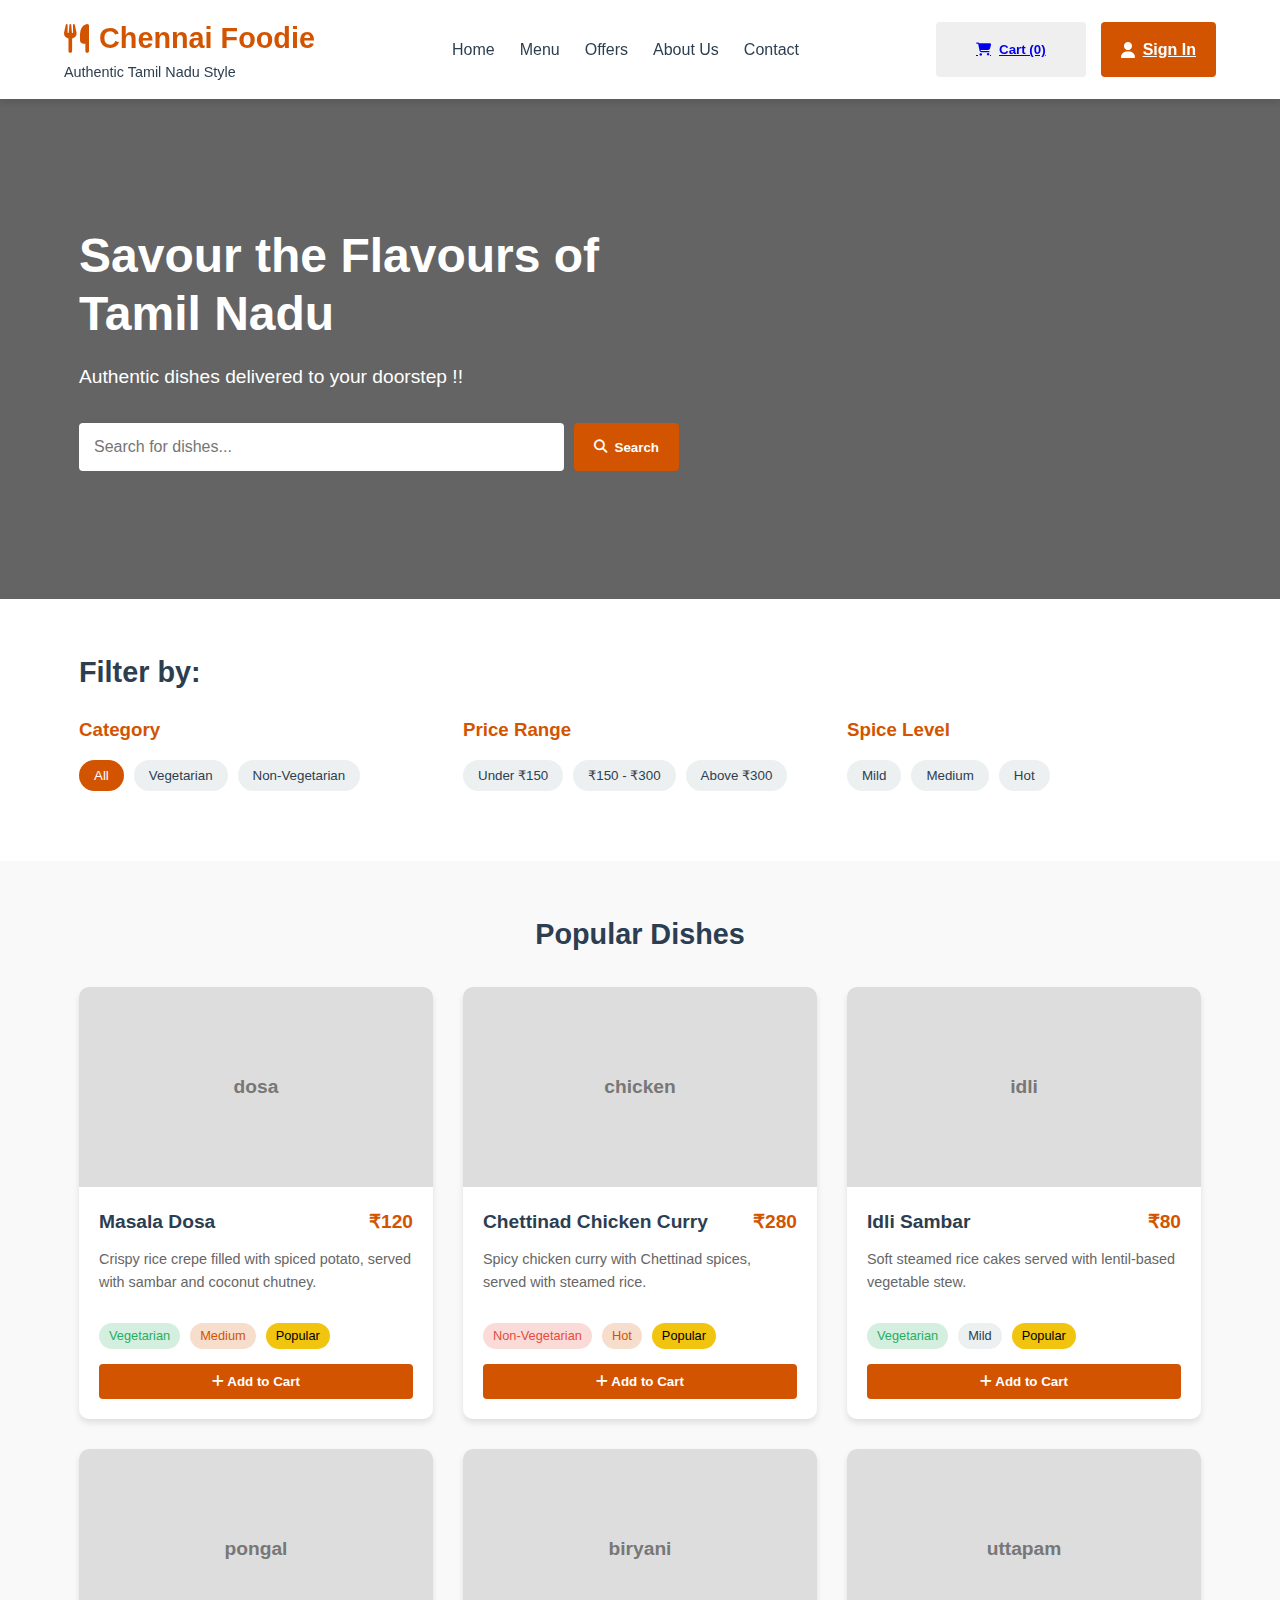
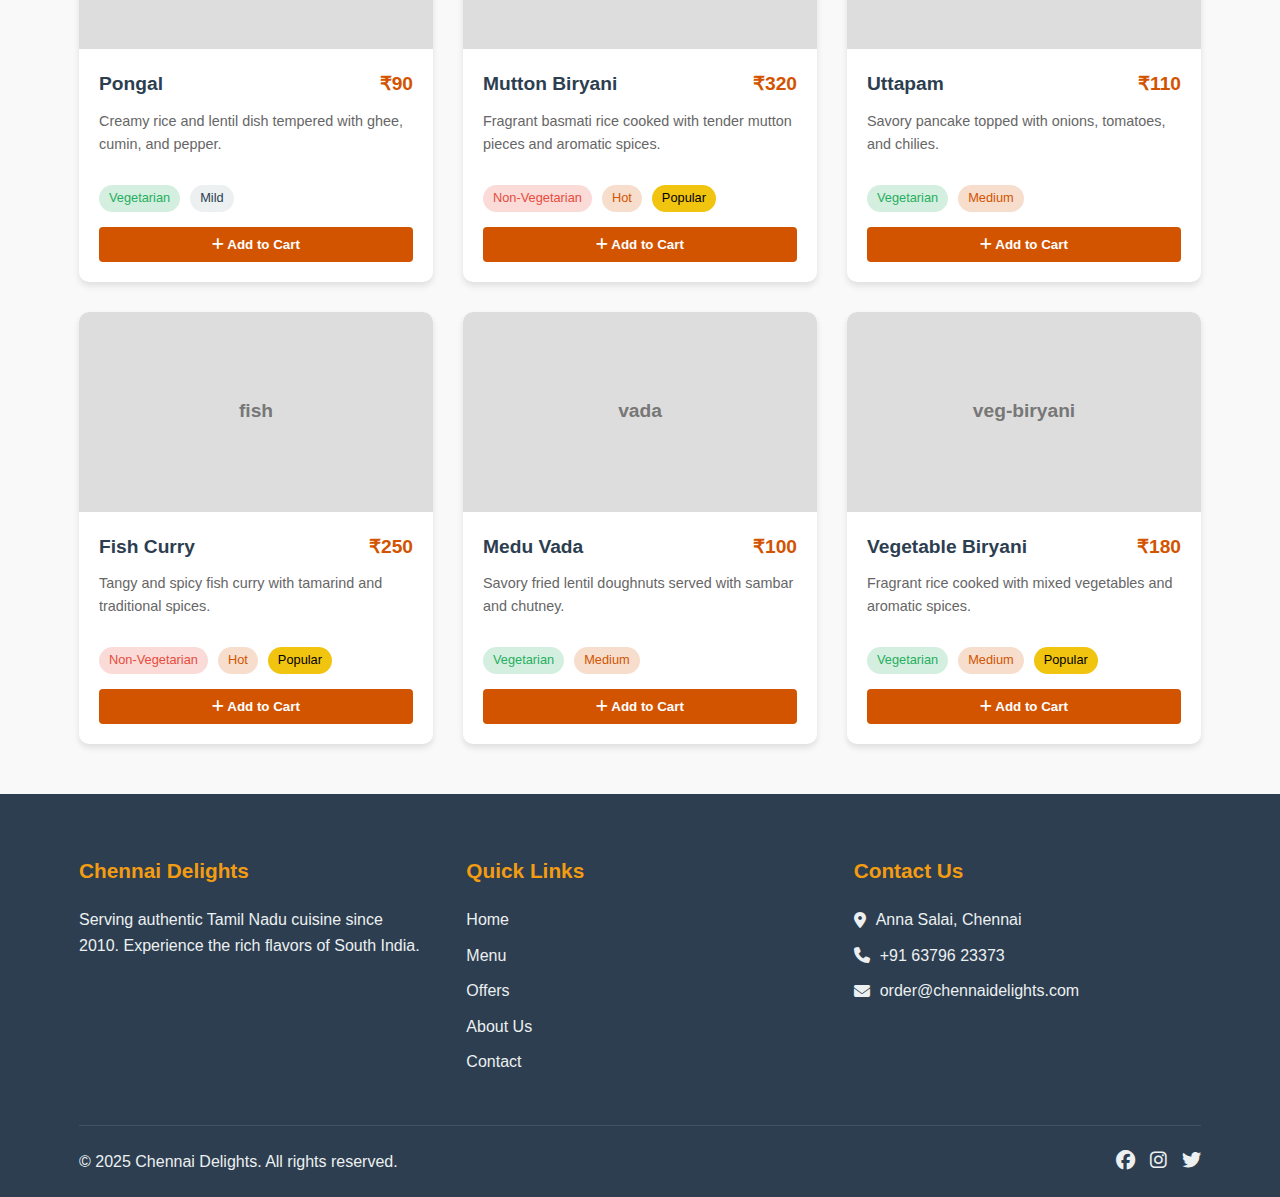
<file: delivery app/home page/indexs.html>
<!DOCTYPE html>
<html lang="en">
<head>
    <meta charset="UTF-8">
    <meta name="viewport" content="width=device-width, initial-scale=1.0">
    <title>Chennai Delights - Authentic Tamil Nadu Cuisine</title>
    <link rel="stylesheet" href="col.css">
    <link rel="stylesheet" href="https://cdnjs.cloudflare.com/ajax/libs/font-awesome/6.4.0/css/all.min.css">
</head>
<body>
    <!-- Header Section -->
    <header>
        <div class="container">
            <div class="logo">
                <h1><i class="fas fa-utensils"></i> Chennai Foodie</h1>
                <p>Authentic Tamil Nadu Style</p>
            </div>
            <nav>
                <ul>
                      <li><a href="file:///C:/Users/Tuf/Desktop/delivery%20app/home%20page/indexs.html">Home</a></li>
                        <li><a href="file:///C:/Users/Tuf/Desktop/delivery%20app/menu%20page/menu.html">Menu</a></li>
                        <li><a href="file:///C:/Users/Tuf/Desktop/delivery%20app/offer%20page/offers.html">Offers</a></li>
                        <li><a href="file:///C:/Users/Tuf/Desktop/delivery%20app/about/about.html">About Us</a></li>
                        <li><a href="file:///C:/Users/Tuf/Desktop/delivery%20app/contact%20page/contact.html">Contact</a></li>
                </ul>
            </nav>
            <div class="header-buttons">

           <button class="btn" onclick="window.location.href='/cart';">
         <a href="file:///C:/Users/Tuf/Desktop/delivery%20app/cart%20page/cart.html" class="btn">
  <i class="fas fa-shopping-cart"></i> Cart (0)
</a>

           </button> 
               <a href="file:///C:/Users/Tuf/Desktop/delivery%20app/login/index.html " class="btn primary">
               <i class="fas fa-user"></i> Sign In</a>
            </div>
        </div>
    </header>

    <!-- Hero Section -->
    <section class="hero">
        <div class="container">
            <div class="hero-content">
                <h1>Savour the Flavours of 
                    Tamil Nadu</h2>
                <p>Authentic dishes delivered to your doorstep !!</p>
                <div class="hero-search">
                    <input type="text" placeholder="Search for dishes...">
                    <button class="btn primary"><i class="fas fa-search"></i> Search</button>
                </div>
            </div>
        </div>
    </section>

    <!-- Filters Section -->
    <section class="filters">
        <div class="container">
            <h2>Filter by:</h2>
            <div class="filter-options">
                <div class="filter-category">
                    <h3>Category</h3>
                    <div class="filter-buttons">
                        <button class="filter-btn active" data-filter="all">All</button>
                        <button class="filter-btn" data-filter="veg">Vegetarian</button>
                        <button class="filter-btn" data-filter="non-veg">Non-Vegetarian</button>
                    </div>
                </div>
                
                <div class="filter-category">
                    <h3>Price Range</h3>
                    <div class="filter-buttons">
                        <button class="filter-btn" data-filter="price-low">Under ₹150</button>
                        <button class="filter-btn" data-filter="price-medium">₹150 - ₹300</button>
                        <button class="filter-btn" data-filter="price-high">Above ₹300</button>
                    </div>
                </div>
                
                <div class="filter-category">
                    <h3>Spice Level</h3>
                    <div class="filter-buttons">
                        <button class="filter-btn" data-filter="spice-mild">Mild</button>
                        <button class="filter-btn" data-filter="spice-medium">Medium</button>
                        <button class="filter-btn" data-filter="spice-hot">Hot</button>
                    </div>
                </div>
            </div>
        </div>
    </section>

    <!-- Food Items Section -->
    <section class="food-items">
        <div class="container">
            <h2>Popular Dishes</h2>
            <div class="items-grid">
                <!-- Food items will be loaded dynamically by JavaScript -->
            </div>
        </div>
    </section>

    <!-- Footer Section -->
    <footer>
        <div class="container">
            <div class="footer-content">
                <div class="footer-section">
                    <h3>Chennai Delights</h3>
                    <p>Serving authentic Tamil Nadu cuisine since 2010. Experience the rich flavors of South India.</p>
                </div>
                <div class="footer-section">
                    <h3>Quick Links</h3>
                    <ul>
                       <li><a href="file:///C:/Users/Tuf/Desktop/delivery%20app/home%20page/indexs.html">Home</a></li>
                        <li><a href="file:///C:/Users/Tuf/Desktop/delivery%20app/menu%20page/menu.html">Menu</a></li>
                        <li><a href="file:///C:/Users/Tuf/Desktop/delivery%20app/offer%20page/offers.html">Offers</a></li>
                        <li><a href="file:///C:/Users/Tuf/Desktop/delivery%20app/about/about.html">About Us</a></li>
                        <li><a href="file:///C:/Users/Tuf/Desktop/delivery%20app/contact%20page/contact.html">Contact</a></li>
                    </ul>
                </div>
                <div class="footer-section">
                    <h3>Contact Us</h3>
                    <p><i class="fas fa-map-marker-alt"></i> Anna Salai, Chennai</p>
                    <p><i class="fas fa-phone"></i> +91 63796 23373</p>
                    <p><i class="fas fa-envelope"></i> order@chennaidelights.com</p>
                </div>
            </div>
            <div class="footer-bottom">
                <p>&copy; 2025 Chennai Delights. All rights reserved.</p>
                <div class="social-icons">
                    <a href="#"><i class="fab fa-facebook"></i></a>
                    <a href="#"><i class="fab fa-instagram"></i></a>
                    <a href="#"><i class="fab fa-twitter"></i></a>
                </div>
            </div>
        </div>
    </footer>

    <script src="script.js"></script>
</body>
</html>
</file>
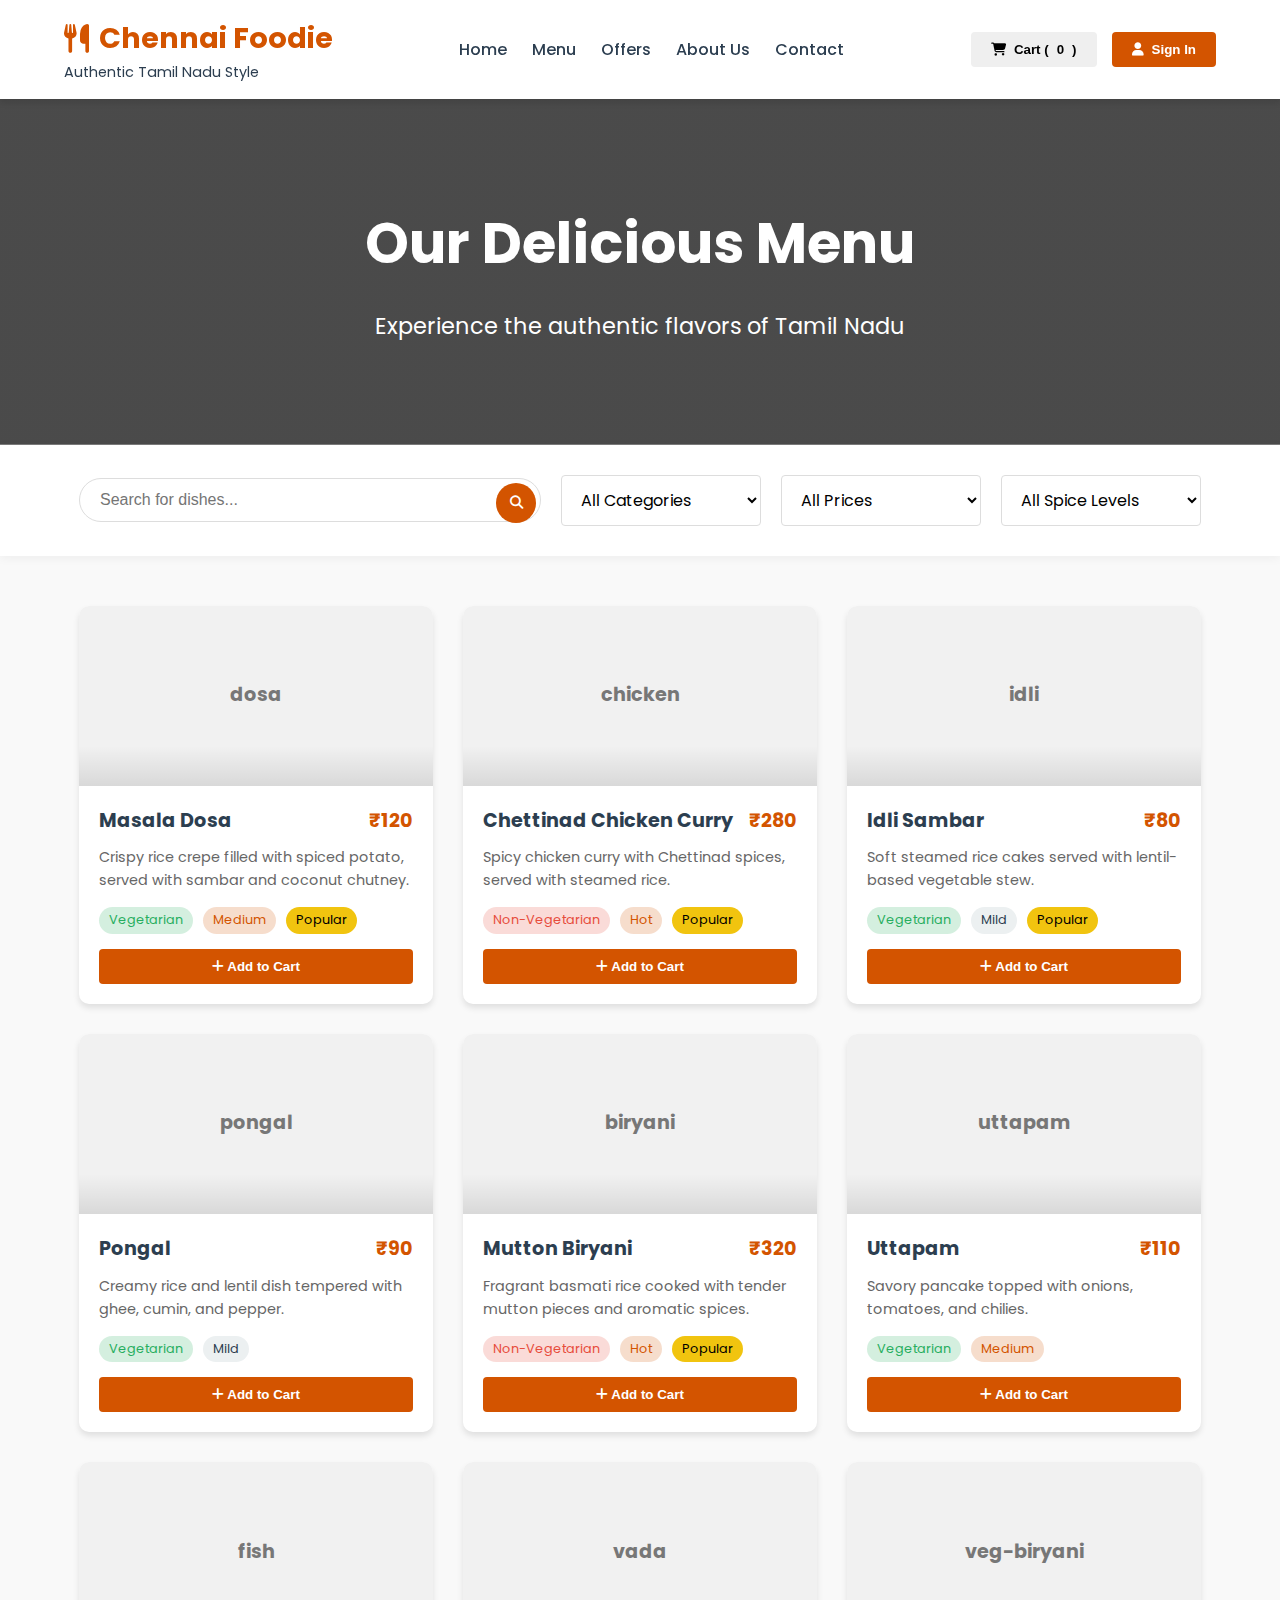
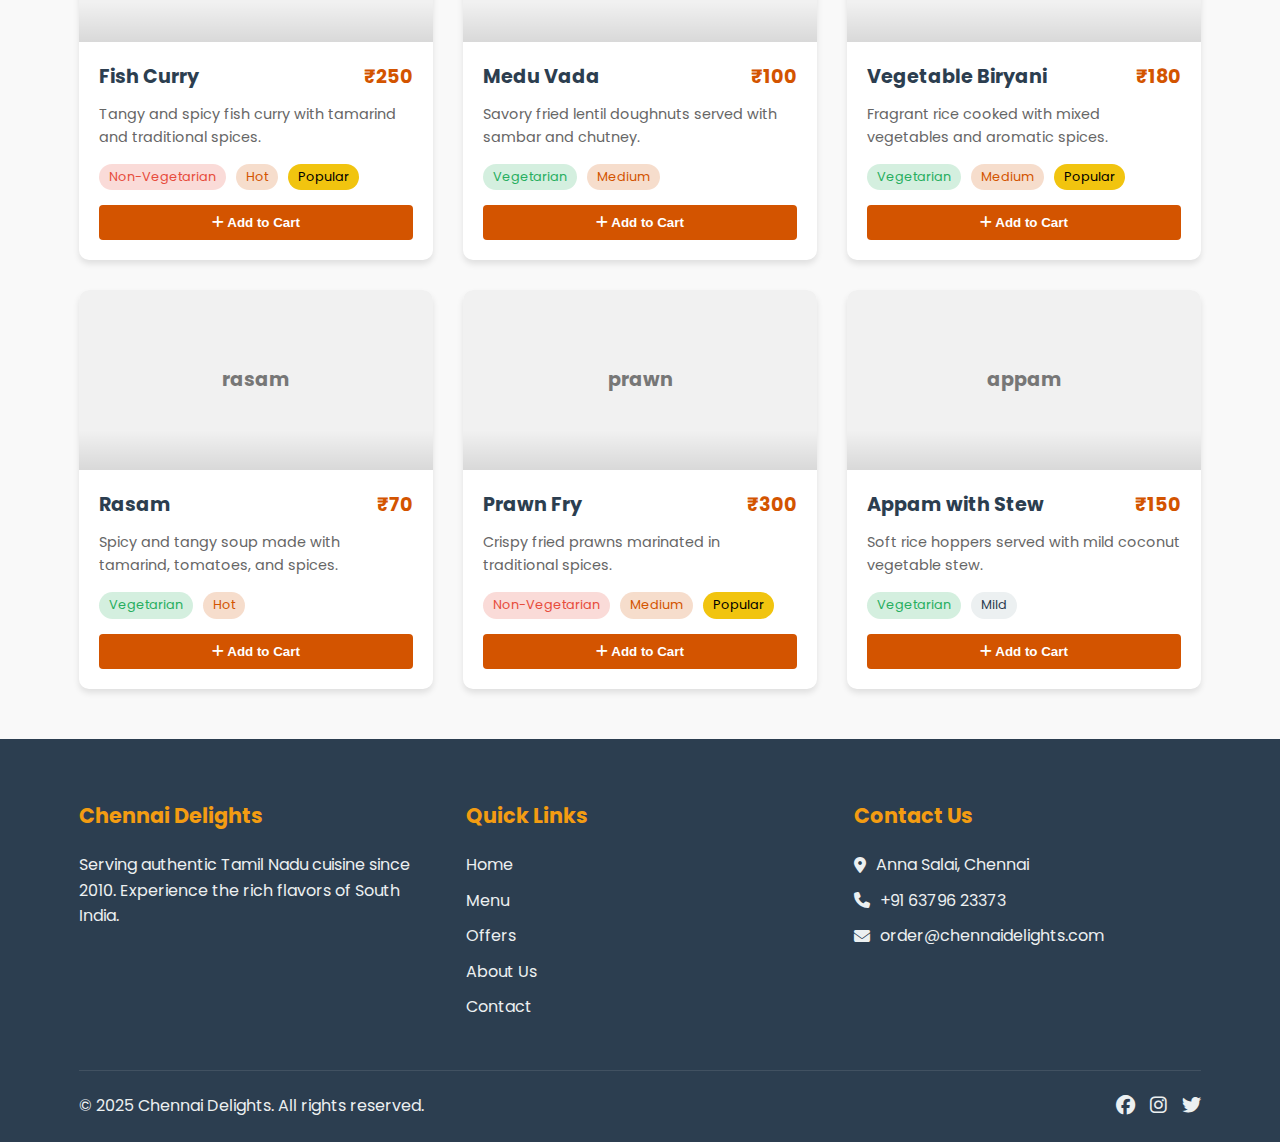
<file: delivery app/menu page/menu.html>
<!DOCTYPE html>
<html lang="en">
<head>
    <meta charset="UTF-8">
    <meta name="viewport" content="width=device-width, initial-scale=1.0">
    <title>Chennai Delights - Our Menu</title>
    <link rel="stylesheet" href="menu.css">
    <link rel="stylesheet" href="https://cdnjs.cloudflare.com/ajax/libs/font-awesome/6.4.0/css/all.min.css">
    <link href="https://fonts.googleapis.com/css2?family=Poppins:wght@300;400;500;600;700&display=swap" rel="stylesheet">
</head>
<body>
    <!-- Header Section -->
    <header>
        <div class="container">
            <div class="logo">
                <h1><i class="fas fa-utensils"></i> Chennai Foodie</h1>
                <p>Authentic Tamil Nadu Style</p>
            </div>
            <nav>
                <ul>
                     <li><a href="file:///C:/Users/Tuf/Desktop/delivery%20app/home%20page/indexs.html">Home</a></li>
                        <li><a href="file:///C:/Users/Tuf/Desktop/delivery%20app/menu%20page/menu.html">Menu</a></li>
                        <li><a href="file:///C:/Users/Tuf/Desktop/delivery%20app/offer%20page/offers.html">Offers</a></li>
                        <li><a href="file:///C:/Users/Tuf/Desktop/delivery%20app/about/about.html">About Us</a></li>
                        <li><a href="file:///C:/Users/Tuf/Desktop/delivery%20app/contact%20page/contact.html">Contact</a></li>
                </ul>
                </ul>
            </nav>
            <div class="header-buttons">
                <button class="btn" id="cart-button">
                    <i class="fas fa-shopping-cart"></i> Cart (<span id="cart-count">0</span>)
                </button>
                <button class="btn primary">
                    <i class="fas fa-user"></i> Sign In
                </button>
            </div>
        </div>
    </header>

    <!-- Menu Hero Section -->
    <section class="menu-hero">
        <div class="container">
            <h1>Our Delicious Menu</h1>
            <p>Experience the authentic flavors of Tamil Nadu</p>
        </div>
    </section>

    <!-- Menu Filters -->
    <section class="menu-filters">
        <div class="container">
            <div class="filter-options">
                <div class="search-container">
                    <input type="text" id="search-input" placeholder="Search for dishes...">
                    <button id="search-button"><i class="fas fa-search"></i></button>
                </div>
                <div class="filter-category">
                    <select id="category-filter">
                        <option value="all">All Categories</option>
                        <option value="veg">Vegetarian</option>
                        <option value="non-veg">Non-Vegetarian</option>
                    </select>
                </div>
                <div class="filter-category">
                    <select id="price-filter">
                        <option value="all">All Prices</option>
                        <option value="price-low">Under ₹150</option>
                        <option value="price-medium">₹150 - ₹300</option>
                        <option value="price-high">Above ₹300</option>
                    </select>
                </div>
                <div class="filter-category">
                    <select id="spice-filter">
                        <option value="all">All Spice Levels</option>
                        <option value="spice-mild">Mild</option>
                        <option value="spice-medium">Medium</option>
                        <option value="spice-hot">Hot</option>
                    </select>
                </div>
            </div>
        </div>
    </section>

    <!-- Food Items Section -->
    <section class="food-items">
        <div class="container">
            <div class="items-grid">
                <!-- Food items will be loaded by JavaScript -->
            </div>
        </div>
    </section>

    <!-- Cart Sidebar -->
    <div class="cart-sidebar" id="cart-sidebar">
        <div class="cart-header">
            <h3>Your Order</h3>
            <button id="close-cart"><i class="fas fa-times"></i></button>
        </div>
        <div class="cart-items" id="cart-items">
            <!-- Cart items will be loaded by JavaScript -->
        </div>
        <div class="cart-summary">
            <div class="summary-row">
                <span>Subtotal:</span>
                <span id="cart-subtotal">₹0</span>
            </div>
            <div class="summary-row">
                <span>Delivery Fee:</span>
                <span>₹30</span>
            </div>
            <div class="summary-row total">
                <span>Total:</span>
                <span id="cart-total">₹30</span>
            </div>
            <button class="btn primary checkout-btn">Proceed to Checkout</button>
        </div>
    </div>
    <div class="cart-overlay" id="cart-overlay"></div>

    <!-- Footer Section -->
    <footer>
        <div class="container">
            <div class="footer-content">
                <div class="footer-section">
                    <h3>Chennai Delights</h3>
                    <p>Serving authentic Tamil Nadu cuisine since 2010. Experience the rich flavors of South India.</p>
                </div>
                <div class="footer-section">
                    <h3>Quick Links</h3>
                    <ul>
                       <li><a href="file:///C:/Users/Tuf/Desktop/delivery%20app/home%20page/indexs.html">Home</a></li>
                    <li><a href="file:///C:/Users/Tuf/Desktop/delivery%20app/menu%20page/menu.html">Menu</a></li>
                    <li><a href="file:///C:/Users/Tuf/Desktop/delivery%20app/offer%20page/offers.html">Offers</a></li>
                    <li><a href="file:///C:/Users/Tuf/Desktop/delivery%20app/about/about.html">About Us</a></li>
                    <li><a href="file:///C:/Users/Tuf/Desktop/delivery%20app/contact%20page/contact.html">Contact</a></li>
                    </ul>
                </div>
                <div class="footer-section">
                    <h3>Contact Us</h3>
                    <p><i class="fas fa-map-marker-alt"></i> Anna Salai, Chennai</p>
                    <p><i class="fas fa-phone"></i> +91 63796 23373</p>
                    <p><i class="fas fa-envelope"></i> order@chennaidelights.com</p>
                </div>
            </div>
            <div class="footer-bottom">
                <p>&copy; 2025 Chennai Delights. All rights reserved.</p>
                <div class="social-icons">
                    <a href="#"><i class="fab fa-facebook"></i></a>
                    <a href="#"><i class="fab fa-instagram"></i></a>
                    <a href="#"><i class="fab fa-twitter"></i></a>
                </div>
            </div>
        </div>
    </footer>

    <script src="menu.js"></script>
</body>
</html>
</file>
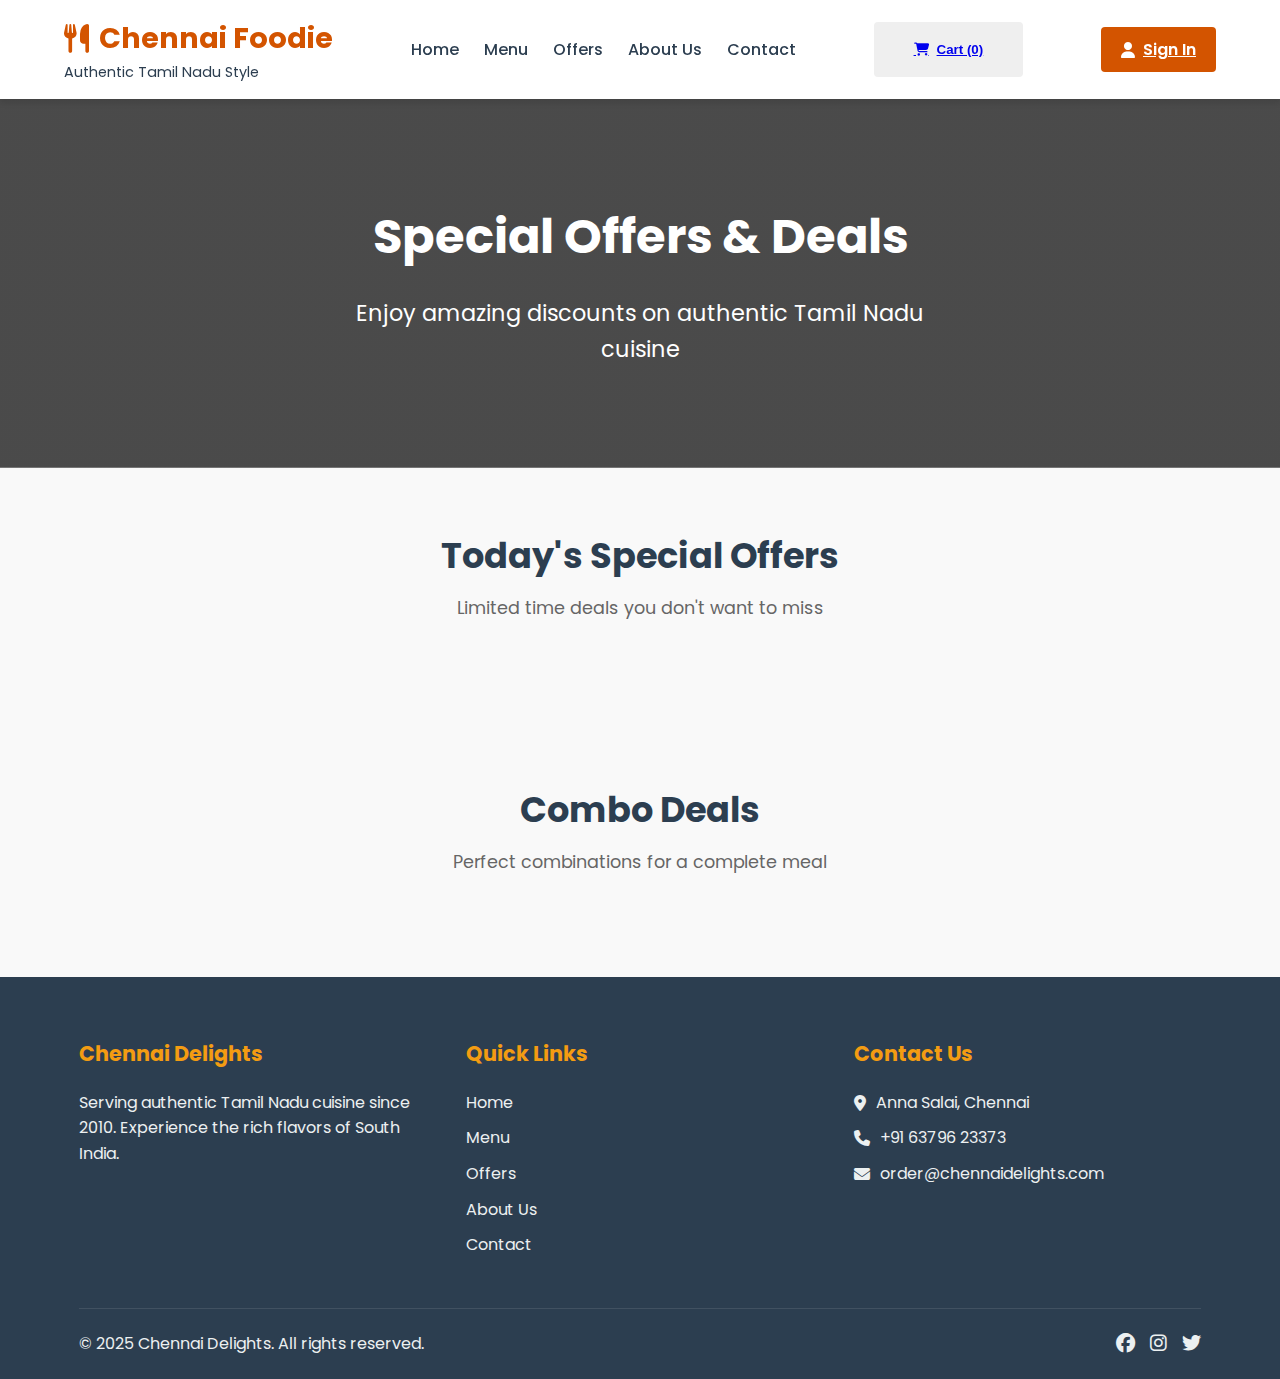
<file: delivery app/offer page/offers.html>
<!DOCTYPE html>
<html lang="en">
<head>
    <meta charset="UTF-8">
    <meta name="viewport" content="width=device-width, initial-scale=1.0">
    <title>Chennai Delights - Special Offers</title>
    <link rel="stylesheet" href="offers.css">
    <link rel="stylesheet" href="https://cdnjs.cloudflare.com/ajax/libs/font-awesome/6.4.0/css/all.min.css">
    <link href="https://fonts.googleapis.com/css2?family=Poppins:wght@300;400;500;600;700&display=swap" rel="stylesheet">
</head>
<body>
    <!-- Header Section -->
    <header>
        <div class="container">
            <div class="logo">
                <h1><i class="fas fa-utensils"></i> Chennai Foodie</h1>
                <p>Authentic Tamil Nadu Style</p>
            </div>
            <nav>
                <ul>
                    <li><a href="file:///C:/Users/Tuf/Desktop/delivery%20app/home%20page/indexs.html">Home</a></li>
                        <li><a href="file:///C:/Users/Tuf/Desktop/delivery%20app/menu%20page/menu.html">Menu</a></li>
                        <li><a href="file:///C:/Users/Tuf/Desktop/delivery%20app/offer%20page/offers.html">Offers</a></li>
                        <li><a href="file:///C:/Users/Tuf/Desktop/delivery%20app/about/about.html">About Us</a></li>
                        <li><a href="file:///C:/Users/Tuf/Desktop/delivery%20app/contact%20page/contact.html">Contact</a></li>
                </ul>
            </nav>
          <button class="btn" onclick="window.location.href='/cart';">
         <a href="file:///C:/Users/Tuf/Desktop/delivery%20app/cart%20page/cart.html" class="btn">
  <i class="fas fa-shopping-cart"></i> Cart (0)
</a>

           </button> 
               <a href="file:///C:/Users/Tuf/Desktop/delivery%20app/login/index.html " class="btn primary">
               <i class="fas fa-user"></i> Sign In</a>
            </div>
        </div>
    </header>

    <!-- Offers Hero Section -->
    <section class="offers-hero">
        <div class="container">
            <div class="hero-content">
                <h1>Special Offers & Deals</h1>
                <p>Enjoy amazing discounts on authentic Tamil Nadu cuisine</p>
            </div>
        </div>
    </section>

    <!-- Offers Section -->
    <section class="offers-section">
        <div class="container">
            <div class="section-header">
                <h2>Today's Special Offers</h2>
                <p>Limited time deals you don't want to miss</p>
            </div>
            
            <div class="offers-grid">
                <!-- Offers will be loaded by JavaScript -->
            </div>
        </div>
    </section>

    <!-- Combo Offers Section -->
    <section class="combo-section">
        <div class="container">
            <div class="section-header">
                <h2>Combo Deals</h2>
                <p>Perfect combinations for a complete meal</p>
            </div>
            
            <div class="combo-grid">
                <!-- Combo offers will be loaded by JavaScript -->
            </div>
        </div>
    </section>

    <!-- Footer Section -->
    <footer>
        <div class="container">
            <div class="footer-content">
                <div class="footer-section">
                    <h3>Chennai Delights</h3>
                    <p>Serving authentic Tamil Nadu cuisine since 2010. Experience the rich flavors of South India.</p>
                </div>
                <div class="footer-section">
                    <h3>Quick Links</h3>
                    <ul>
                         <li><a href="file:///C:/Users/Tuf/Desktop/delivery%20app/home%20page/indexs.html">Home</a></li>
                        <li><a href="file:///C:/Users/Tuf/Desktop/delivery%20app/menu%20page/menu.html">Menu</a></li>
                        <li><a href="file:///C:/Users/Tuf/Desktop/delivery%20app/offer%20page/offers.html">Offers</a></li>
                        <li><a href="file:///C:/Users/Tuf/Desktop/delivery%20app/about/about.html">About Us</a></li>
                        <li><a href="file:///C:/Users/Tuf/Desktop/delivery%20app/contact%20page/contact.html">Contact</a></li>
                    </ul>
                </div>
                <div class="footer-section">
                    <h3>Contact Us</h3>
                    <p><i class="fas fa-map-marker-alt"></i> Anna Salai, Chennai</p>
                    <p><i class="fas fa-phone"></i> +91 63796 23373</p>
                    <p><i class="fas fa-envelope"></i> order@chennaidelights.com</p>
                </div>
            </div>
            <div class="footer-bottom">
                <p>&copy; 2025 Chennai Delights. All rights reserved.</p>
                <div class="social-icons">
                    <a href="#"><i class="fab fa-facebook"></i></a>
                    <a href="#"><i class="fab fa-instagram"></i></a>
                    <a href="#"><i class="fab fa-twitter"></i></a>
                </div>
            </div>
        </div>
    </footer>

    <script src="offers.js"></script>
</body>
</html>
</file>
<file: delivery app/cart page/cart.css>
/* cart.css */
/* Global Styles */
:root {
    --primary-color: #d35400;
    --secondary-color: #e67e22;
    --accent-color: #f39c12;
    --dark-color: #2c3e50;
    --light-color: #ecf0f1;
    --success-color: #27ae60;
    --danger-color: #e74c3c;
    --white: #ffffff;
    --shadow: 0 4px 6px rgba(0, 0, 0, 0.1);
    --transition: all 0.3s ease;
}

* {
    margin: 0;
    padding: 0;
    box-sizing: border-box;
}

body {
    font-family: 'Poppins', sans-serif;
    line-height: 1.6;
    background-color: #f9f9f9;
    color: #333;
}

.container {
    width: 90%;
    max-width: 1200px;
    margin: 0 auto;
    padding: 0 15px;
}

.btn {
    padding: 10px 20px;
    border: none;
    border-radius: 4px;
    cursor: pointer;
    font-weight: 600;
    transition: var(--transition);
    display: inline-flex;
    align-items: center;
    gap: 8px;
}

.btn.primary {
    background-color: var(--primary-color);
    color: white;
}

.btn.primary:hover {
    background-color: var(--secondary-color);
}

/* Header Styles */
header {
    background-color: var(--white);
    box-shadow: var(--shadow);
    position: sticky;
    top: 0;
    z-index: 100;
}

header .container {
    display: flex;
    justify-content: space-between;
    align-items: center;
    padding: 15px 0;
}

.logo h1 {
    color: var(--primary-color);
    font-size: 1.8rem;
    display: flex;
    align-items: center;
    gap: 10px;
}

.logo p {
    font-size: 0.9rem;
    color: var(--dark-color);
}

nav ul {
    display: flex;
    list-style: none;
    gap: 25px;
}

nav a {
    text-decoration: none;
    color: var(--dark-color);
    font-weight: 500;
    transition: var(--transition);
}

nav a:hover, nav a.active {
    color: var(--primary-color);
}

.header-buttons {
    display: flex;
    gap: 15px;
}

/* Cart Header */
.cart-header {
    background: linear-gradient(rgba(0, 0, 0, 0.7), rgba(0, 0, 0, 0.7)), url('https://images.unsplash.com/photo-1565557623262-b51c2513a641?ixlib=rb-4.0.3&ixid=M3wxMjA3fDB8MHxwaG90by1wYWdlfHx8fGVufDB8fHx8fA%3D%3D&auto=format&fit=crop&w=1971&q=80');
    background-size: cover;
    background-position: center;
    padding: 70px 0;
    color: white;
    text-align: center;
}

.cart-header h1 {
    font-size: 2.8rem;
    margin-bottom: 15px;
}

.cart-header p {
    font-size: 1.2rem;
    max-width: 600px;
    margin: 0 auto;
}

/* Cart Content */
.cart-content {
    padding: 50px 0;
}

.cart-container {
    display: grid;
    grid-template-columns: 1fr 350px;
    gap: 40px;
}

.cart-items-column h2, 
.order-summary-column h2 {
    color: var(--dark-color);
    margin-bottom: 20px;
    font-size: 1.5rem;
    padding-bottom: 15px;
    border-bottom: 2px solid var(--light-color);
}

/* Cart Items */
#cart-items {
    margin-bottom: 30px;
}

.cart-item {
    display: flex;
    gap: 20px;
    padding: 20px;
    background: white;
    border-radius: 10px;
    box-shadow: var(--shadow);
    margin-bottom: 20px;
    align-items: center;
    transition: var(--transition);
}

.cart-item:hover {
    transform: translateY(-3px);
    box-shadow: 0 6px 12px rgba(0, 0, 0, 0.1);
}

.cart-item-img {
    width: 100px;
    height: 100px;
    background: #f5f5f5;
    border-radius: 8px;
    display: flex;
    align-items: center;
    justify-content: center;
    font-weight: bold;
    color: #777;
    flex-shrink: 0;
}

.cart-item-details {
    flex: 1;
}

.cart-item-title {
    display: flex;
    justify-content: space-between;
    margin-bottom: 10px;
}

.cart-item-name {
    font-weight: 600;
    font-size: 1.1rem;
}

.cart-item-price {
    color: var(--primary-color);
    font-weight: 600;
    font-size: 1.1rem;
}

.cart-item-desc {
    color: #666;
    font-size: 0.9rem;
    margin-bottom: 15px;
}

.cart-item-actions {
    display: flex;
    gap: 15px;
    align-items: center;
}

.quantity-control {
    display: flex;
    align-items: center;
    gap: 10px;
    background: #f9f9f9;
    border-radius: 20px;
    padding: 5px 15px;
}

.quantity-btn {
    width: 30px;
    height: 30px;
    border-radius: 50%;
    border: 1px solid #ddd;
    background: white;
    cursor: pointer;
    display: flex;
    align-items: center;
    justify-content: center;
    transition: var(--transition);
}

.quantity-btn:hover {
    background: #f5f5f5;
}

.quantity {
    font-weight: 600;
    min-width: 30px;
    text-align: center;
}

.remove-btn {
    color: var(--danger-color);
    background: none;
    border: none;
    cursor: pointer;
    display: flex;
    align-items: center;
    gap: 5px;
    transition: var(--transition);
    font-size: 0.9rem;
}

.remove-btn:hover {
    color: #c0392b;
}

/* Order Summary */
.summary-card {
    background: white;
    border-radius: 10px;
    box-shadow: var(--shadow);
    padding: 25px;
    position: sticky;
    top: 100px;
}

.summary-details {
    margin: 20px 0;
}

.summary-row {
    display: flex;
    justify-content: space-between;
    margin-bottom: 15px;
    font-size: 1rem;
}

.summary-row.total {
    font-weight: bold;
    font-size: 1.2rem;
    padding-top: 15px;
    border-top: 1px solid #eee;
}

.checkout-btn {
    width: 100%;
    padding: 15px;
    margin-top: 15px;
    font-size: 1.1rem;
    font-weight: 600;
}

.payment-options {
    margin-top: 25px;
    padding-top: 20px;
    border-top: 1px solid #eee;
    text-align: center;
}

.payment-options h3 {
    font-size: 1rem;
    color: #666;
    margin-bottom: 15px;
}

.payment-icons {
    display: flex;
    justify-content: center;
    gap: 15px;
    font-size: 2rem;
    color: #555;
}

.cart-actions {
    margin-top: 20px;
}

/* Empty cart */
.empty-cart {
    text-align: center;
    padding: 50px 20px;
    background: white;
    border-radius: 10px;
    box-shadow: var(--shadow);
}

.empty-cart i {
    font-size: 4rem;
    color: #ddd;
    margin-bottom: 20px;
}

.empty-cart h3 {
    font-size: 1.5rem;
    color: var(--dark-color);
    margin-bottom: 10px;
}

.empty-cart p {
    color: #666;
    margin-bottom: 30px;
}

/* Footer Styles */
footer {
    background-color: var(--dark-color);
    color: var(--light-color);
    padding: 60px 0 0;
}

.footer-content {
    display: grid;
    grid-template-columns: repeat(auto-fit, minmax(250px, 1fr));
    gap: 40px;
    margin-bottom: 40px;
}

.footer-section h3 {
    color: var(--accent-color);
    margin-bottom: 20px;
    font-size: 1.3rem;
}

.footer-section p {
    margin-bottom: 10px;
    display: flex;
    align-items: center;
    gap: 10px;
}

.footer-section ul {
    list-style: none;
}

.footer-section ul li {
    margin-bottom: 10px;
}

.footer-section ul li a {
    color: var(--light-color);
    text-decoration: none;
    transition: var(--transition);
}

.footer-section ul li a:hover {
    color: var(--accent-color);
}

.footer-bottom {
    border-top: 1px solid rgba(255, 255, 255, 0.1);
    padding: 20px 0;
    display: flex;
    justify-content: space-between;
    align-items: center;
    flex-wrap: wrap;
    gap: 20px;
}

.social-icons {
    display: flex;
    gap: 15px;
}

.social-icons a {
    color: var(--light-color);
    font-size: 1.2rem;
    transition: var(--transition);
}

.social-icons a:hover {
    color: var(--accent-color);
}

/* Responsive Design */
@media (max-width: 992px) {
    header .container {
        flex-direction: column;
        gap: 20px;
    }
    
    nav ul {
        gap: 15px;
        flex-wrap: wrap;
        justify-content: center;
    }
    
    .cart-container {
        grid-template-columns: 1fr;
        gap: 30px;
    }
    
    .summary-card {
        position: static;
    }
}

@media (max-width: 768px) {
    .cart-header {
        padding: 50px 0;
    }
    
    .cart-header h1 {
        font-size: 2.2rem;
    }
    
    .cart-item {
        flex-direction: column;
        text-align: center;
    }
    
    .cart-item-actions {
        justify-content: center;
    }
    
    .footer-bottom {
        flex-direction: column;
        text-align: center;
    }
    
    .social-icons {
        justify-content: center;
    }
}

@media (max-width: 576px) {
    .cart-header {
        padding: 40px 0;
    }
    
    .cart-header h1 {
        font-size: 1.8rem;
    }
    
    .header-buttons {
        flex-wrap: wrap;
        justify-content: center;
    }
}
</file>
<file: delivery app/home page/col.css>
/* style.css */
/* Global Styles */
:root {
    --primary-color: #d35400;
    --secondary-color: #e67e22;
    --accent-color: #f39c12;
    --dark-color: #2c3e50;
    --light-color: #ecf0f1;
    --success-color: #27ae60;
    --danger-color: #e74c3c;
    --white: #ffffff;
    --shadow: 0 4px 6px rgba(0, 0, 0, 0.1);
    --transition: all 0.3s ease;
}

* {
    margin: 0;
    padding: 0;
    box-sizing: border-box;
}

body {
    font-family: 'Poppins', sans-serif;
    line-height: 1.6;
    background-color: #f9f9f9;
    color: #333;
}

.container {
    width: 90%;
    max-width: 1200px;
    margin: 0 auto;
    padding: 0 15px;
}

.btn {
    padding: 10px 20px;
    border: none;
    border-radius: 4px;
    cursor: pointer;
    font-weight: 600;
    transition: var(--transition);
    display: inline-flex;
    align-items: center;
    gap: 8px;
}

.btn.primary {
    background-color: var(--primary-color);
    color: white;
}

.btn.primary:hover {
    background-color: var(--secondary-color);
}

/* Header Styles */
header {
    background-color: var(--white);
    box-shadow: var(--shadow);
    position: sticky;
    top: 0;
    z-index: 100;
}

header .container {
    display: flex;
    justify-content: space-between;
    align-items: center;
    padding: 15px 0;
}

.logo h1 {
    color: var(--primary-color);
    font-size: 1.8rem;
    display: flex;
    align-items: center;
    gap: 10px;
}

.logo p {
    font-size: 0.9rem;
    color: var(--dark-color);
}

nav ul {
    display: flex;
    list-style: none;
    gap: 25px;
}

nav a {
    text-decoration: none;
    color: var(--dark-color);
    font-weight: 500;
    transition: var(--transition);
}

nav a:hover, nav a.active {
    color: var(--primary-color);
}

.header-buttons {
    display: flex;
    gap: 15px;
}

/* Hero Section */
.hero {
    background: linear-gradient(rgba(0, 0, 0, 0.6), rgba(0, 0, 0, 0.6)), url('https://images.unsplash.com/photo-1565557623262-b51c2513a641?ixlib=rb-4.0.3&ixid=M3wxMjA3fDB8MHxwaG90by1wYWdlfHx8fGVufDB8fHx8fA%3D%3D&auto=format&fit=crop&w=1971&q=80');
    background-size: cover;
    background-position: center;
    height: 500px;
    color: white;
    display: flex;
    align-items: center;
}

.hero-content {
    max-width: 600px;
}

.hero-content h1 {
    font-size: 3rem;
    margin-bottom: 20px;
    line-height: 1.2;
}

.hero-content p {
    font-size: 1.2rem;
    margin-bottom: 30px;
}

.hero-search {
    display: flex;
    gap: 10px;
    margin-top: 20px;
}

.hero-search input {
    flex: 1;
    padding: 15px;
    border: none;
    border-radius: 4px;
    font-size: 1rem;
}

/* Filters Section */
.filters {
    padding: 50px 0;
    background-color: var(--white);
}

.filters h2 {
    color: var(--dark-color);
    margin-bottom: 20px;
    font-size: 1.8rem;
}

.filter-options {
    display: flex;
    flex-wrap: wrap;
    gap: 30px;
    margin-bottom: 20px;
}

.filter-category {
    flex: 1;
    min-width: 300px;
}

.filter-category h3 {
    margin-bottom: 15px;
    color: var(--primary-color);
}

.filter-buttons {
    display: flex;
    flex-wrap: wrap;
    gap: 10px;
}

.filter-btn {
    background-color: var(--light-color);
    color: var(--dark-color);
    border: none;
    padding: 8px 15px;
    border-radius: 20px;
    cursor: pointer;
    transition: var(--transition);
}

.filter-btn:hover, .filter-btn.active {
    background-color: var(--primary-color);
    color: white;
}

/* Food Items Section */
.food-items {
    padding: 50px 0;
}

.food-items h2 {
    color: var(--dark-color);
    margin-bottom: 30px;
    font-size: 1.8rem;
    text-align: center;
}

.items-grid {
    display: grid;
    grid-template-columns: repeat(auto-fill, minmax(280px, 1fr));
    gap: 30px;
}

.food-card {
    background: white;
    border-radius: 10px;
    overflow: hidden;
    box-shadow: var(--shadow);
    transition: var(--transition);
}

.food-card:hover {
    transform: translateY(-5px);
    box-shadow: 0 10px 20px rgba(0, 0, 0, 0.1);
}

.food-img {
    height: 200px;
    background-color: #ddd;
    display: flex;
    align-items: center;
    justify-content: center;
    color: #777;
    font-size: 1.2rem;
    font-weight: bold;
}

.food-content {
    padding: 20px;
}

.food-title {
    display: flex;
    justify-content: space-between;
    margin-bottom: 10px;
}

.food-title h3 {
    color: var(--dark-color);
    font-size: 1.2rem;
}

.food-price {
    color: var(--primary-color);
    font-weight: bold;
    font-size: 1.2rem;
}

.food-desc {
    color: #666;
    font-size: 0.9rem;
    margin-bottom: 15px;
    min-height: 60px;
}

.food-tags {
    display: flex;
    gap: 10px;
    margin-bottom: 15px;
    flex-wrap: wrap;
}

.tag {
    background-color: var(--light-color);
    color: var(--dark-color);
    font-size: 0.8rem;
    padding: 3px 10px;
    border-radius: 20px;
}

.tag.veg {
    background-color: rgba(39, 174, 96, 0.2);
    color: var(--success-color);
}

.tag.non-veg {
    background-color: rgba(231, 76, 60, 0.2);
    color: var(--danger-color);
}

.tag.spicy {
    background-color: rgba(211, 84, 0, 0.2);
    color: var(--primary-color);
}

.add-to-cart {
    width: 100%;
    padding: 10px;
    background-color: var(--primary-color);
    color: white;
    border: none;
    border-radius: 4px;
    cursor: pointer;
    transition: var(--transition);
    font-weight: 600;
}

.add-to-cart:hover {
    background-color: var(--secondary-color);
}

/* Footer Styles */
footer {
    background-color: var(--dark-color);
    color: var(--light-color);
    padding: 60px 0 0;
}

.footer-content {
    display: grid;
    grid-template-columns: repeat(auto-fit, minmax(250px, 1fr));
    gap: 40px;
    margin-bottom: 40px;
}

.footer-section h3 {
    color: var(--accent-color);
    margin-bottom: 20px;
    font-size: 1.3rem;
}

.footer-section p {
    margin-bottom: 10px;
    display: flex;
    align-items: center;
    gap: 10px;
}

.footer-section ul {
    list-style: none;
}

.footer-section ul li {
    margin-bottom: 10px;
}

.footer-section ul li a {
    color: var(--light-color);
    text-decoration: none;
    transition: var(--transition);
}

.footer-section ul li a:hover {
    color: var(--accent-color);
}

.footer-bottom {
    border-top: 1px solid rgba(255, 255, 255, 0.1);
    padding: 20px 0;
    display: flex;
    justify-content: space-between;
    align-items: center;
    flex-wrap: wrap;
    gap: 20px;
}

.social-icons {
    display: flex;
    gap: 15px;
}

.social-icons a {
    color: var(--light-color);
    font-size: 1.2rem;
    transition: var(--transition);
}

.social-icons a:hover {
    color: var(--accent-color);
}

/* Responsive Design */
@media (max-width: 992px) {
    header .container {
        flex-direction: column;
        gap: 20px;
    }
    
    nav ul {
        gap: 15px;
        flex-wrap: wrap;
        justify-content: center;
    }
    
    .hero-content h1 {
        font-size: 2.5rem;
    }
}

@media (max-width: 768px) {
    .hero {
        height: 400px;
    }
    
    .hero-content {
        text-align: center;
    }
    
    .hero-search {
        flex-direction: column;
    }
    
    .footer-bottom {
        flex-direction: column;
        text-align: center;
    }
    
    .social-icons {
        justify-content: center;
    }
}

@media (max-width: 576px) {
    .hero {
        height: 350px;
    }
    
    .hero-content h1 {
        font-size: 2rem;
    }
    
    .filter-options {
        flex-direction: column;
    }
}
/* Add to col.css */
/* Form Styles */
.form-group {
    margin-bottom: 20px;
}

.form-group label {
    display: block;
    margin-bottom: 8px;
    font-weight: 500;
}

.form-group input,
.form-group textarea,
.form-group select {
    width: 100%;
    padding: 12px 15px;
    border: 1px solid #ddd;
    border-radius: 4px;
    font-family: 'Poppins', sans-serif;
    font-size: 1rem;
    transition: var(--transition);
}

.form-group input:focus,
.form-group textarea:focus {
    border-color: var(--primary-color);
    outline: none;
    box-shadow: 0 0 0 2px rgba(211, 84, 0, 0.2);
}

.form-options {
    display: flex;
    justify-content: space-between;
    align-items: center;
    margin-bottom: 20px;
}

/* Cart Styles */
.cart-container {
    display: grid;
    grid-template-columns: 1fr 350px;
    gap: 30px;
}

.cart-empty {
    text-align: center;
    padding: 40px;
    background: white;
    border-radius: 10px;
    box-shadow: var(--shadow);
}

.cart-item {
    display: flex;
    gap: 20px;
    padding: 20px;
    background: white;
    border-radius: 10px;
    box-shadow: var(--shadow);
    margin-bottom: 20px;
    align-items: center;
}

.cart-item-img {
    width: 100px;
    height: 100px;
    background: #f5f5f5;
    border-radius: 8px;
    display: flex;
    align-items: center;
    justify-content: center;
    font-weight: bold;
    color: #777;
}

.cart-item-details {
    flex: 1;
}

.cart-item-title {
    display: flex;
    justify-content: space-between;
    margin-bottom: 10px;
}

.cart-item-actions {
    display: flex;
    gap: 15px;
    align-items: center;
    margin-top: 10px;
}

.quantity-control {
    display: flex;
    align-items: center;
    gap: 10px;
}

.quantity-btn {
    width: 30px;
    height: 30px;
    border-radius: 50%;
    border: 1px solid #ddd;
    background: white;
    cursor: pointer;
    display: flex;
    align-items: center;
    justify-content: center;
    transition: var(--transition);
}

.quantity-btn:hover {
    background: #f5f5f5;
}

.remove-btn {
    color: var(--danger-color);
    background: none;
    border: none;
    cursor: pointer;
    display: flex;
    align-items: center;
    gap: 5px;
    transition: var(--transition);
}

.remove-btn:hover {
    color: #c0392b;
}

.summary-card {
    background: white;
    border-radius: 10px;
    box-shadow: var(--shadow);
    padding: 25px;
}

.summary-details {
    margin: 20px 0;
}

.summary-row {
    display: flex;
    justify-content: space-between;
    margin-bottom: 15px;
}

.summary-row.total {
    font-weight: bold;
    font-size: 1.2rem;
    padding-top: 15px;
    border-top: 1px solid #eee;
}

/* Order Confirmation */
.order-confirmation {
    padding: 60px 0;
}

.confirmation-card {
    max-width: 800px;
    margin: 0 auto;
    background: white;
    border-radius: 10px;
    box-shadow: var(--shadow);
    padding: 40px;
    text-align: center;
}

.confirmation-header {
    margin-bottom: 40px;
}

.detail-card {
    background: #f9f9f9;
    border-radius: 8px;
    padding: 20px;
    margin-bottom: 20px;
    text-align: left;
}

.order-details {
    display: grid;
    grid-template-columns: repeat(auto-fit, minmax(250px, 1fr));
    gap: 20px;
    margin: 30px 0;
}

.delivery-time {
    display: flex;
    align-items: center;
    gap: 10px;
    font-size: 1.2rem;
    margin: 15px 0;
    font-weight: 500;
}

.progress-bar {
    height: 8px;
    background: #eee;
    border-radius: 4px;
    margin: 25px 0 15px;
    overflow: hidden;
}

.progress {
    height: 100%;
    background: var(--primary-color);
    border-radius: 4px;
}

.status {
    display: flex;
    justify-content: space-between;
    font-size: 0.9rem;
    color: #777;
}

.confirmation-actions {
    display: flex;
    gap: 15px;
    justify-content: center;
    margin-top: 30px;
}

/* Responsive */
@media (max-width: 768px) {
    .cart-container {
        grid-template-columns: 1fr;
    }
    
    .confirmation-actions {
        flex-direction: column;
    }
    
    .confirmation-actions .btn {
        width: 100%;
    }
}
</file>
<file: delivery app/menu page/menu.css>
/* menu.css */
/* Global Styles */
:root {
    --primary-color: #d35400;
    --secondary-color: #e67e22;
    --accent-color: #f39c12;
    --dark-color: #2c3e50;
    --light-color: #ecf0f1;
    --success-color: #27ae60;
    --danger-color: #e74c3c;
    --white: #ffffff;
    --shadow: 0 4px 6px rgba(0, 0, 0, 0.1);
    --transition: all 0.3s ease;
}

* {
    margin: 0;
    padding: 0;
    box-sizing: border-box;
}

body {
    font-family: 'Poppins', sans-serif;
    line-height: 1.6;
    background-color: #f9f9f9;
    color: #333;
    position: relative;
    overflow-x: hidden;
}

.container {
    width: 90%;
    max-width: 1200px;
    margin: 0 auto;
    padding: 0 15px;
}

.btn {
    padding: 10px 20px;
    border: none;
    border-radius: 4px;
    cursor: pointer;
    font-weight: 600;
    transition: var(--transition);
    display: inline-flex;
    align-items: center;
    gap: 8px;
}

.btn.primary {
    background-color: var(--primary-color);
    color: white;
}

.btn.primary:hover {
    background-color: var(--secondary-color);
}

/* Header Styles */
header {
    background-color: var(--white);
    box-shadow: var(--shadow);
    position: sticky;
    top: 0;
    z-index: 100;
}

header .container {
    display: flex;
    justify-content: space-between;
    align-items: center;
    padding: 15px 0;
}

.logo h1 {
    color: var(--primary-color);
    font-size: 1.8rem;
    display: flex;
    align-items: center;
    gap: 10px;
}

.logo p {
    font-size: 0.9rem;
    color: var(--dark-color);
}

nav ul {
    display: flex;
    list-style: none;
    gap: 25px;
}

nav a {
    text-decoration: none;
    color: var(--dark-color);
    font-weight: 500;
    transition: var(--transition);
}

nav a:hover, nav a.active {
    color: var(--primary-color);
}

.header-buttons {
    display: flex;
    gap: 15px;
}

/* Menu Hero Section */
.menu-hero {
    background: linear-gradient(rgba(0, 0, 0, 0.7), rgba(0, 0, 0, 0.7)), url('https://images.unsplash.com/photo-1565557623262-b51c2513a641?ixlib=rb-4.0.3&ixid=M3wxMjA3fDB8MHxwaG90by1wYWdlfHx8fGVufDB8fHx8fA%3D%3D&auto=format&fit=crop&w=1971&q=80');
    background-size: cover;
    background-position: center;
    padding: 100px 0;
    color: white;
    text-align: center;
}

.menu-hero h1 {
    font-size: 3.5rem;
    margin-bottom: 20px;
}

.menu-hero p {
    font-size: 1.4rem;
    max-width: 600px;
    margin: 0 auto;
}

/* Menu Filters */
.menu-filters {
    padding: 30px 0;
    background-color: var(--white);
    box-shadow: 0 2px 10px rgba(0, 0, 0, 0.05);
}

.filter-options {
    display: flex;
    flex-wrap: wrap;
    gap: 20px;
    align-items: center;
}

.search-container {
    flex: 1;
    min-width: 300px;
    position: relative;
}

.search-container input {
    width: 100%;
    padding: 12px 20px;
    padding-right: 50px;
    border: 1px solid #ddd;
    border-radius: 30px;
    font-size: 1rem;
}

.search-container button {
    position: absolute;
    right: 5px;
    top: 5px;
    width: 40px;
    height: 40px;
    border-radius: 50%;
    background: var(--primary-color);
    color: white;
    border: none;
    cursor: pointer;
    display: flex;
    align-items: center;
    justify-content: center;
    transition: var(--transition);
}

.search-container button:hover {
    background: var(--secondary-color);
}

.filter-category {
    min-width: 200px;
}

.filter-category select {
    width: 100%;
    padding: 12px 15px;
    border: 1px solid #ddd;
    border-radius: 4px;
    font-family: 'Poppins', sans-serif;
    font-size: 1rem;
    background-color: white;
    cursor: pointer;
}

/* Food Items Section */
.food-items {
    padding: 50px 0;
}

.items-grid {
    display: grid;
    grid-template-columns: repeat(auto-fill, minmax(280px, 1fr));
    gap: 30px;
}

.food-card {
    background: white;
    border-radius: 10px;
    overflow: hidden;
    box-shadow: var(--shadow);
    transition: var(--transition);
    display: flex;
    flex-direction: column;
    height: 100%;
}

.food-card:hover {
    transform: translateY(-5px);
    box-shadow: 0 10px 20px rgba(0, 0, 0, 0.1);
}

.food-img {
    height: 180px;
    background-color: #f1f1f1;
    display: flex;
    align-items: center;
    justify-content: center;
    color: #777;
    font-size: 1.2rem;
    font-weight: bold;
    position: relative;
}

.food-img::after {
    content: "";
    position: absolute;
    bottom: 0;
    left: 0;
    right: 0;
    height: 40px;
    background: linear-gradient(to top, rgba(0,0,0,0.1), transparent);
}

.food-content {
    padding: 20px;
    flex: 1;
    display: flex;
    flex-direction: column;
}

.food-title {
    display: flex;
    justify-content: space-between;
    margin-bottom: 10px;
}

.food-title h3 {
    color: var(--dark-color);
    font-size: 1.2rem;
}

.food-price {
    color: var(--primary-color);
    font-weight: bold;
    font-size: 1.2rem;
}

.food-desc {
    color: #666;
    font-size: 0.9rem;
    margin-bottom: 15px;
    flex: 1;
}

.food-tags {
    display: flex;
    gap: 10px;
    margin-bottom: 15px;
    flex-wrap: wrap;
}

.tag {
    background-color: var(--light-color);
    color: var(--dark-color);
    font-size: 0.8rem;
    padding: 3px 10px;
    border-radius: 20px;
}

.tag.veg {
    background-color: rgba(39, 174, 96, 0.2);
    color: var(--success-color);
}

.tag.non-veg {
    background-color: rgba(231, 76, 60, 0.2);
    color: var(--danger-color);
}

.tag.spicy {
    background-color: rgba(211, 84, 0, 0.2);
    color: var(--primary-color);
}

.add-to-cart {
    width: 100%;
    padding: 10px;
    background-color: var(--primary-color);
    color: white;
    border: none;
    border-radius: 4px;
    cursor: pointer;
    transition: var(--transition);
    font-weight: 600;
    margin-top: auto;
}

.add-to-cart:hover {
    background-color: var(--secondary-color);
}

/* Cart Sidebar */
.cart-sidebar {
    position: fixed;
    top: 0;
    right: -400px;
    width: 380px;
    height: 100vh;
    background: white;
    box-shadow: -5px 0 15px rgba(0, 0, 0, 0.1);
    z-index: 1000;
    transition: var(--transition);
    display: flex;
    flex-direction: column;
}

.cart-sidebar.active {
    right: 0;
}

.cart-overlay {
    position: fixed;
    top: 0;
    left: 0;
    right: 0;
    bottom: 0;
    background: rgba(0, 0, 0, 0.5);
    z-index: 999;
    display: none;
}

.cart-overlay.active {
    display: block;
}

.cart-header {
    display: flex;
    justify-content: space-between;
    align-items: center;
    padding: 20px;
    border-bottom: 1px solid #eee;
}

.cart-header h3 {
    color: var(--dark-color);
    font-size: 1.5rem;
}

#close-cart {
    background: none;
    border: none;
    font-size: 1.5rem;
    color: #777;
    cursor: pointer;
    transition: var(--transition);
}

#close-cart:hover {
    color: var(--danger-color);
}

.cart-items {
    flex: 1;
    overflow-y: auto;
    padding: 20px;
}

.cart-item {
    display: flex;
    gap: 15px;
    padding: 15px 0;
    border-bottom: 1px solid #eee;
}

.cart-item-img {
    width: 70px;
    height: 70px;
    background: #f5f5f5;
    border-radius: 8px;
    display: flex;
    align-items: center;
    justify-content: center;
    font-weight: bold;
    color: #777;
    flex-shrink: 0;
}

.cart-item-details {
    flex: 1;
}

.cart-item-title {
    display: flex;
    justify-content: space-between;
    margin-bottom: 5px;
}

.cart-item-name {
    font-weight: 600;
}

.cart-item-price {
    color: var(--primary-color);
    font-weight: 600;
}

.cart-item-actions {
    display: flex;
    gap: 10px;
    align-items: center;
    margin-top: 10px;
}

.quantity-control {
    display: flex;
    align-items: center;
    gap: 10px;
    background: #f9f9f9;
    border-radius: 20px;
    padding: 3px 10px;
}

.quantity-btn {
    width: 25px;
    height: 25px;
    border-radius: 50%;
    border: 1px solid #ddd;
    background: white;
    cursor: pointer;
    display: flex;
    align-items: center;
    justify-content: center;
    transition: var(--transition);
}

.quantity-btn:hover {
    background: #f5f5f5;
}

.remove-btn {
    color: var(--danger-color);
    background: none;
    border: none;
    cursor: pointer;
    display: flex;
    align-items: center;
    gap: 5px;
    transition: var(--transition);
    font-size: 0.9rem;
}

.remove-btn:hover {
    color: #c0392b;
}

.cart-summary {
    padding: 20px;
    border-top: 1px solid #eee;
}

.summary-row {
    display: flex;
    justify-content: space-between;
    margin-bottom: 10px;
}

.summary-row.total {
    font-weight: bold;
    font-size: 1.2rem;
    padding-top: 15px;
    border-top: 1px solid #eee;
    margin-top: 10px;
}

.checkout-btn {
    width: 100%;
    padding: 15px;
    margin-top: 15px;
    font-size: 1.1rem;
}

/* Footer Styles */
footer {
    background-color: var(--dark-color);
    color: var(--light-color);
    padding: 60px 0 0;
}

.footer-content {
    display: grid;
    grid-template-columns: repeat(auto-fit, minmax(250px, 1fr));
    gap: 40px;
    margin-bottom: 40px;
}

.footer-section h3 {
    color: var(--accent-color);
    margin-bottom: 20px;
    font-size: 1.3rem;
}

.footer-section p {
    margin-bottom: 10px;
    display: flex;
    align-items: center;
    gap: 10px;
}

.footer-section ul {
    list-style: none;
}

.footer-section ul li {
    margin-bottom: 10px;
}

.footer-section ul li a {
    color: var(--light-color);
    text-decoration: none;
    transition: var(--transition);
}

.footer-section ul li a:hover {
    color: var(--accent-color);
}

.footer-bottom {
    border-top: 1px solid rgba(255, 255, 255, 0.1);
    padding: 20px 0;
    display: flex;
    justify-content: space-between;
    align-items: center;
    flex-wrap: wrap;
    gap: 20px;
}

.social-icons {
    display: flex;
    gap: 15px;
}

.social-icons a {
    color: var(--light-color);
    font-size: 1.2rem;
    transition: var(--transition);
}

.social-icons a:hover {
    color: var(--accent-color);
}

/* Responsive Design */
@media (max-width: 992px) {
    header .container {
        flex-direction: column;
        gap: 20px;
    }
    
    nav ul {
        gap: 15px;
        flex-wrap: wrap;
        justify-content: center;
    }
    
    .menu-hero h1 {
        font-size: 2.8rem;
    }
    
    .filter-options {
        flex-direction: column;
        align-items: stretch;
    }
    
    .cart-sidebar {
        width: 320px;
    }
}

@media (max-width: 768px) {
    .menu-hero {
        padding: 70px 0;
    }
    
    .menu-hero h1 {
        font-size: 2.2rem;
    }
    
    .menu-hero p {
        font-size: 1.1rem;
    }
    
    .food-img {
        height: 150px;
    }
    
    .cart-sidebar {
        width: 100%;
        max-width: 100%;
        right: -100%;
    }
}

@media (max-width: 576px) {
    .menu-hero {
        padding: 50px 0;
    }
    
    .menu-hero h1 {
        font-size: 1.8rem;
    }
    
    .header-buttons {
        flex-wrap: wrap;
        justify-content: center;
    }
    
    .food-card {
        max-width: 350px;
        margin: 0 auto;
    }
    
    .cart-item {
        flex-direction: column;
    }
    
    .cart-item-img {
        width: 100%;
        height: 120px;
    }
}

/* Empty cart message */
.empty-cart {
    text-align: center;
    padding: 40px 0;
    color: #777;
}

.empty-cart i {
    font-size: 3rem;
    margin-bottom: 15px;
    color: #ddd;
}

/* Notification */
.notification {
    position: fixed;
    bottom: 20px;
    right: 20px;
    padding: 15px 25px;
    background-color: var(--success-color);
    color: white;
    border-radius: 4px;
    box-shadow: var(--shadow);
    z-index: 1000;
    animation: fadeIn 0.3s, fadeOut 0.3s 2.7s;
}

@keyframes fadeIn {
    from { opacity: 0; transform: translateY(20px); }
    to { opacity: 1; transform: translateY(0); }
}

@keyframes fadeOut {
    from { opacity: 1; transform: translateY(0); }
    to { opacity: 0; transform: translateY(20px); }
}
</file>
<file: delivery app/offer page/offers.css>
/* offers.css */
/* Global Styles */
:root {
    --primary-color: #d35400;
    --secondary-color: #e67e22;
    --accent-color: #f39c12;
    --dark-color: #2c3e50;
    --light-color: #ecf0f1;
    --success-color: #27ae60;
    --danger-color: #e74c3c;
    --white: #ffffff;
    --shadow: 0 4px 6px rgba(0, 0, 0, 0.1);
    --transition: all 0.3s ease;
}

* {
    margin: 0;
    padding: 0;
    box-sizing: border-box;
}

body {
    font-family: 'Poppins', sans-serif;
    line-height: 1.6;
    background-color: #f9f9f9;
    color: #333;
}

.container {
    width: 90%;
    max-width: 1200px;
    margin: 0 auto;
    padding: 0 15px;
}

.btn {
    padding: 10px 20px;
    border: none;
    border-radius: 4px;
    cursor: pointer;
    font-weight: 600;
    transition: var(--transition);
    display: inline-flex;
    align-items: center;
    gap: 8px;
}

.btn.primary {
    background-color: var(--primary-color);
    color: white;
}

.btn.primary:hover {
    background-color: var(--secondary-color);
}

/* Header Styles */
header {
    background-color: var(--white);
    box-shadow: var(--shadow);
    position: sticky;
    top: 0;
    z-index: 100;
}

header .container {
    display: flex;
    justify-content: space-between;
    align-items: center;
    padding: 15px 0;
}

.logo h1 {
    color: var(--primary-color);
    font-size: 1.8rem;
    display: flex;
    align-items: center;
    gap: 10px;
}

.logo p {
    font-size: 0.9rem;
    color: var(--dark-color);
}

nav ul {
    display: flex;
    list-style: none;
    gap: 25px;
}

nav a {
    text-decoration: none;
    color: var(--dark-color);
    font-weight: 500;
    transition: var(--transition);
}

nav a:hover, nav a.active {
    color: var(--primary-color);
}

.header-buttons {
    display: flex;
    gap: 15px;
}

/* Offers Hero */
.offers-hero {
    background: linear-gradient(rgba(0, 0, 0, 0.7), rgba(0, 0, 0, 0.7)), url('https://images.unsplash.com/photo-1565557623262-b51c2513a641?ixlib=rb-4.0.3&ixid=M3wxMjA3fDB8MHxwaG90by1wYWdlfHx8fGVufDB8fHx8fA%3D%3D&auto=format&fit=crop&w=1971&q=80');
    background-size: cover;
    background-position: center;
    padding: 100px 0;
    color: white;
    text-align: center;
}

.offers-hero h1 {
    font-size: 3rem;
    margin-bottom: 20px;
}

.offers-hero p {
    font-size: 1.4rem;
    max-width: 600px;
    margin: 0 auto;
}

/* Offers Section */
.offers-section, .combo-section {
    padding: 60px 0;
}

.section-header {
    text-align: center;
    margin-bottom: 40px;
}

.section-header h2 {
    font-size: 2.2rem;
    color: var(--dark-color);
    margin-bottom: 10px;
}

.section-header p {
    color: #666;
    font-size: 1.1rem;
}

.offers-grid {
    display: grid;
    grid-template-columns: repeat(auto-fill, minmax(300px, 1fr));
    gap: 30px;
}

.offer-card {
    background: white;
    border-radius: 10px;
    overflow: hidden;
    box-shadow: var(--shadow);
    transition: var(--transition);
    position: relative;
}

.offer-card:hover {
    transform: translateY(-5px);
    box-shadow: 0 10px 20px rgba(0, 0, 0, 0.1);
}

.offer-badge {
    position: absolute;
    top: 15px;
    right: 15px;
    background-color: var(--danger-color);
    color: white;
    padding: 5px 15px;
    border-radius: 20px;
    font-size: 0.9rem;
    font-weight: 600;
    z-index: 2;
}

.offer-img {
    height: 200px;
    background-color: #f5f5f5;
    display: flex;
    align-items: center;
    justify-content: center;
    color: #777;
    font-size: 1.2rem;
    font-weight: bold;
    position: relative;
}

.offer-content {
    padding: 20px;
}

.offer-title {
    display: flex;
    justify-content: space-between;
    margin-bottom: 10px;
}

.offer-title h3 {
    color: var(--dark-color);
    font-size: 1.3rem;
}

.offer-price {
    display: flex;
    align-items: center;
    gap: 10px;
}

.offer-price .original {
    text-decoration: line-through;
    color: #999;
    font-size: 1rem;
}

.offer-price .discounted {
    color: var(--primary-color);
    font-weight: bold;
    font-size: 1.3rem;
}

.offer-desc {
    color: #666;
    font-size: 0.95rem;
    margin-bottom: 20px;
    min-height: 60px;
}

.offer-items {
    margin: 20px 0;
    padding: 15px;
    background-color: #f9f9f9;
    border-radius: 8px;
}

.offer-items h4 {
    margin-bottom: 10px;
    color: var(--dark-color);
}

.offer-items ul {
    list-style-type: none;
    padding-left: 15px;
}

.offer-items li {
    margin-bottom: 8px;
    font-size: 0.9rem;
    color: #555;
    position: relative;
    padding-left: 20px;
}

.offer-items li:before {
    content: "•";
    color: var(--primary-color);
    position: absolute;
    left: 0;
    font-size: 1.2rem;
}

.add-to-cart {
    width: 100%;
    padding: 12px;
    background-color: var(--primary-color);
    color: white;
    border: none;
    border-radius: 4px;
    cursor: pointer;
    transition: var(--transition);
    font-weight: 600;
    font-size: 1rem;
}

.add-to-cart:hover {
    background-color: var(--secondary-color);
}

/* Combo Offers */
.combo-grid {
    display: grid;
    grid-template-columns: repeat(auto-fill, minmax(350px, 1fr));
    gap: 30px;
}

.combo-card {
    background: white;
    border-radius: 10px;
    overflow: hidden;
    box-shadow: var(--shadow);
    transition: var(--transition);
    display: flex;
    flex-direction: column;
    height: 100%;
}

.combo-card:hover {
    transform: translateY(-5px);
    box-shadow: 0 10px 20px rgba(0, 0, 0, 0.1);
}

.combo-header {
    background: linear-gradient(to right, var(--primary-color), var(--accent-color));
    color: white;
    padding: 15px 20px;
    text-align: center;
}

.combo-header h3 {
    font-size: 1.4rem;
    margin-bottom: 5px;
}

.combo-price {
    font-size: 1.5rem;
    font-weight: bold;
}

.combo-content {
    padding: 20px;
    flex: 1;
    display: flex;
    flex-direction: column;
}

.combo-items {
    flex: 1;
    margin-bottom: 20px;
}

.combo-item {
    display: flex;
    align-items: center;
    gap: 15px;
    padding: 10px 0;
    border-bottom: 1px solid #eee;
}

.combo-item:last-child {
    border-bottom: none;
}

.combo-item-img {
    width: 60px;
    height: 60px;
    background: #f5f5f5;
    border-radius: 8px;
    display: flex;
    align-items: center;
    justify-content: center;
    font-weight: bold;
    color: #777;
    flex-shrink: 0;
}

.combo-item-details {
    flex: 1;
}

.combo-item-name {
    font-weight: 600;
    color: var(--dark-color);
}

.combo-item-desc {
    font-size: 0.85rem;
    color: #666;
    margin-top: 3px;
}

.combo-savings {
    background-color: rgba(39, 174, 96, 0.15);
    color: var(--success-color);
    padding: 10px;
    border-radius: 4px;
    text-align: center;
    margin: 15px 0;
    font-weight: 600;
}

/* Footer Styles */
footer {
    background-color: var(--dark-color);
    color: var(--light-color);
    padding: 60px 0 0;
}

.footer-content {
    display: grid;
    grid-template-columns: repeat(auto-fit, minmax(250px, 1fr));
    gap: 40px;
    margin-bottom: 40px;
}

.footer-section h3 {
    color: var(--accent-color);
    margin-bottom: 20px;
    font-size: 1.3rem;
}

.footer-section p {
    margin-bottom: 10px;
    display: flex;
    align-items: center;
    gap: 10px;
}

.footer-section ul {
    list-style: none;
}

.footer-section ul li {
    margin-bottom: 10px;
}

.footer-section ul li a {
    color: var(--light-color);
    text-decoration: none;
    transition: var(--transition);
}

.footer-section ul li a:hover {
    color: var(--accent-color);
}

.footer-bottom {
    border-top: 1px solid rgba(255, 255, 255, 0.1);
    padding: 20px 0;
    display: flex;
    justify-content: space-between;
    align-items: center;
    flex-wrap: wrap;
    gap: 20px;
}

.social-icons {
    display: flex;
    gap: 15px;
}

.social-icons a {
    color: var(--light-color);
    font-size: 1.2rem;
    transition: var(--transition);
}

.social-icons a:hover {
    color: var(--accent-color);
}

/* Responsive Design */
@media (max-width: 992px) {
    header .container {
        flex-direction: column;
        gap: 20px;
    }
    
    nav ul {
        gap: 15px;
        flex-wrap: wrap;
        justify-content: center;
    }
    
    .offers-hero h1 {
        font-size: 2.5rem;
    }
}

@media (max-width: 768px) {
    .offers-hero {
        padding: 70px 0;
    }
    
    .offers-hero h1 {
        font-size: 2rem;
    }
    
    .section-header h2 {
        font-size: 1.8rem;
    }
    
    .combo-grid {
        grid-template-columns: 1fr;
    }
    
    .footer-bottom {
        flex-direction: column;
        text-align: center;
    }
    
    .social-icons {
        justify-content: center;
    }
}

@media (max-width: 576px) {
    .offers-hero {
        padding: 50px 0;
    }
    
    .offers-hero h1 {
        font-size: 1.8rem;
    }
    
    .header-buttons {
        flex-wrap: wrap;
        justify-content: center;
    }
    
    .offer-card, .combo-card {
        max-width: 350px;
        margin: 0 auto;
    }
}

/* Notification */
.notification {
    position: fixed;
    bottom: 20px;
    right: 20px;
    padding: 15px 25px;
    background-color: var(--success-color);
    color: white;
    border-radius: 4px;
    box-shadow: var(--shadow);
    z-index: 1000;
    animation: fadeIn 0.3s, fadeOut 0.3s 2.7s;
}

@keyframes fadeIn {
    from { opacity: 0; transform: translateY(20px); }
    to { opacity: 1; transform: translateY(0); }
}

@keyframes fadeOut {
    from { opacity: 1; transform: translateY(0); }
    to { opacity: 0; transform: translateY(20px); }
}
</file>
